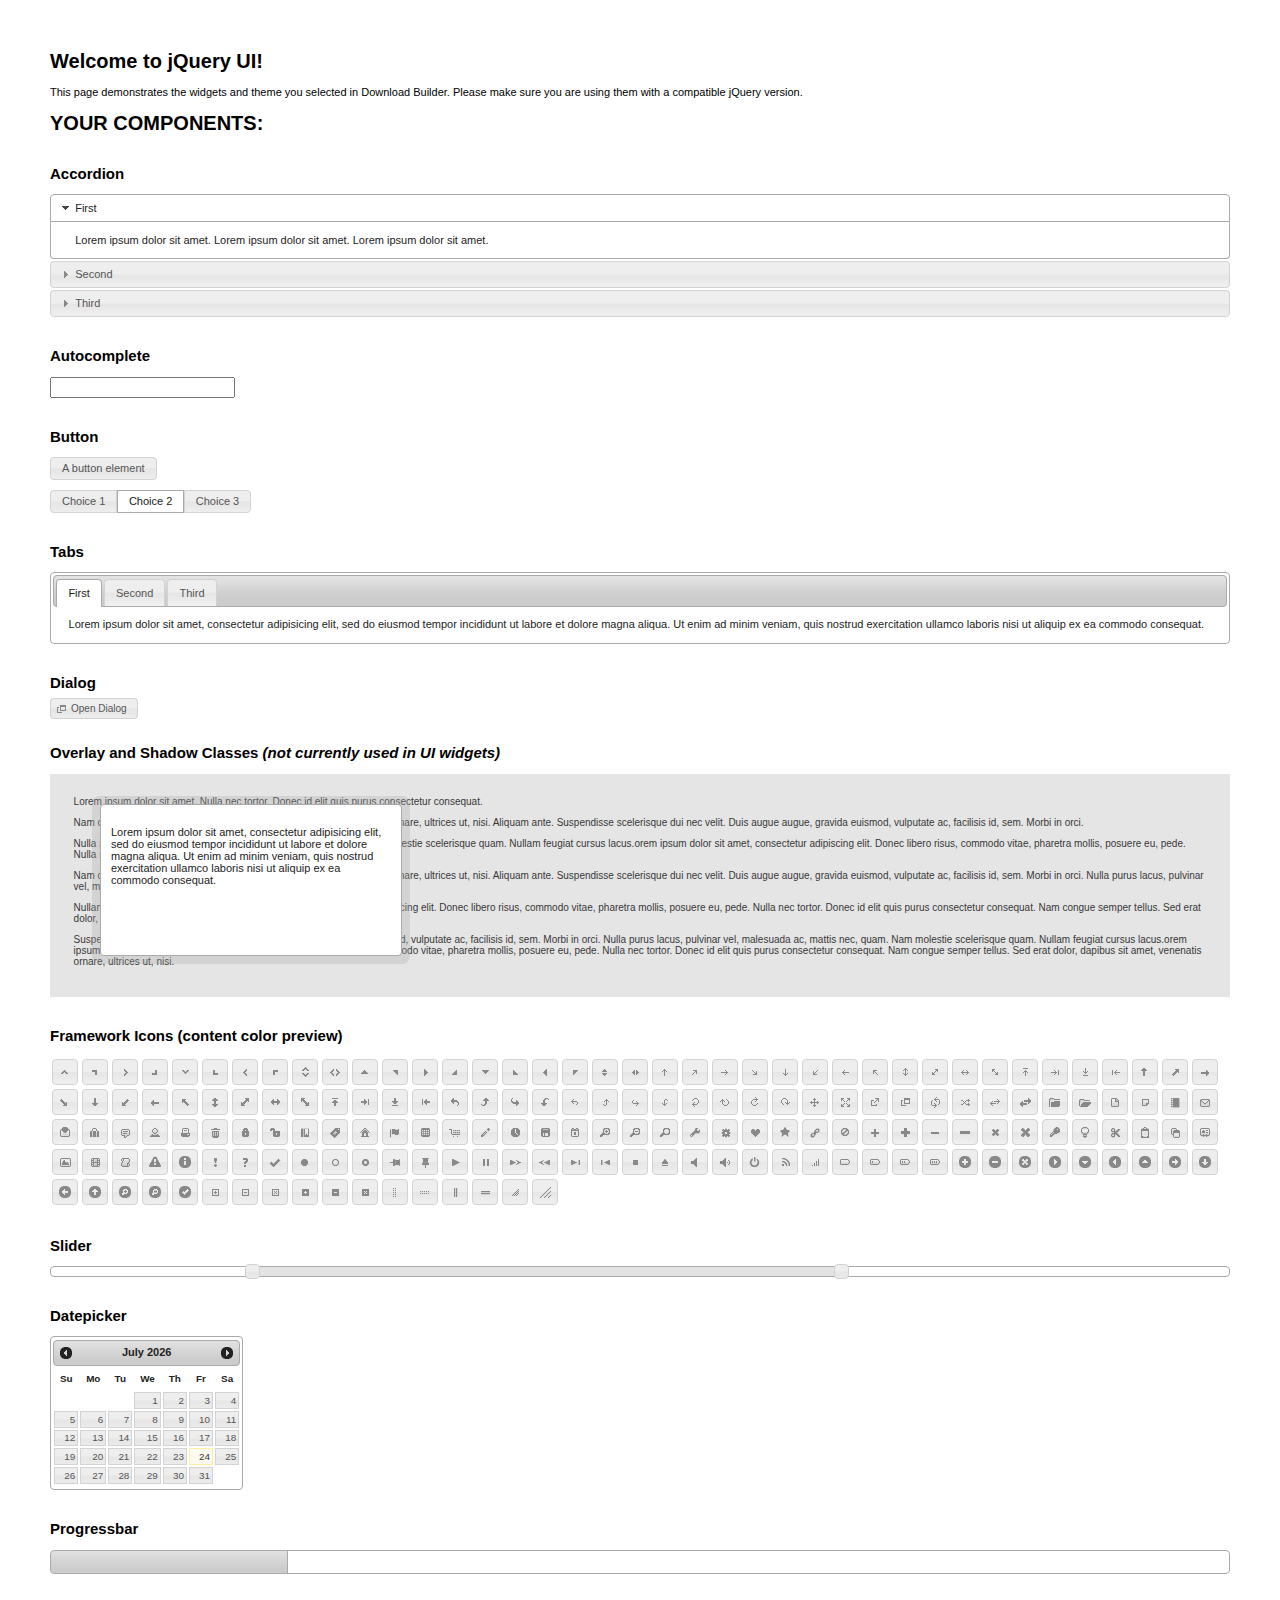
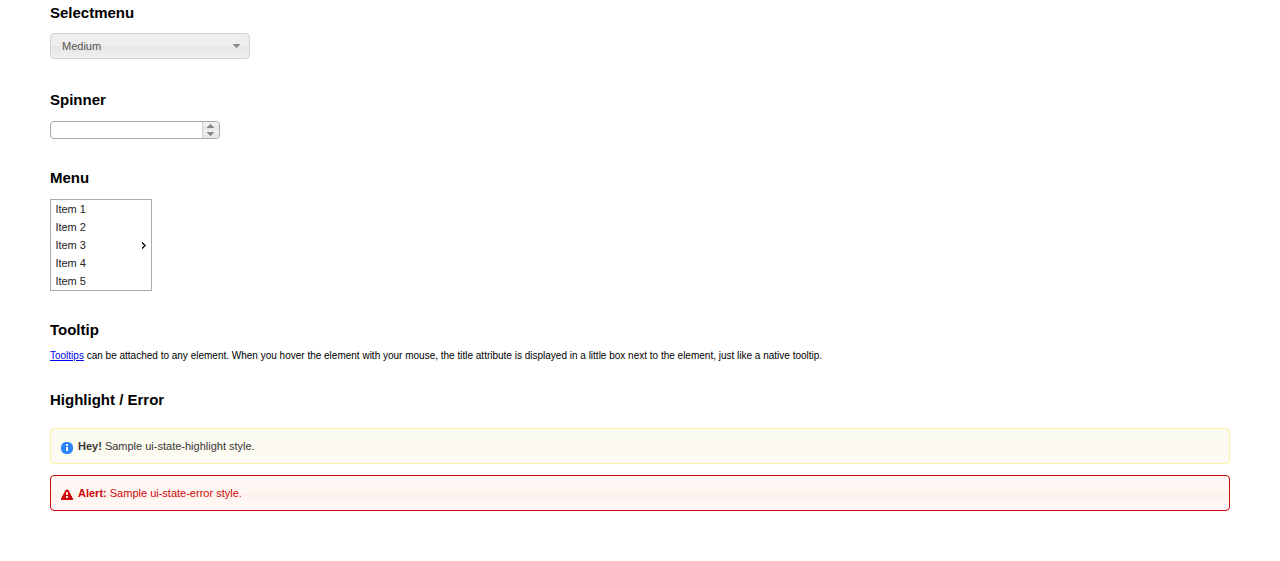
<file: jquery-ui-1.11.4.custom/index.html>
<!doctype html>
<html lang="us">
<head>
	<meta charset="utf-8">
	<title>jQuery UI Example Page</title>
	<link href="jquery-ui.css" rel="stylesheet">
	<style>
	body{
		font: 62.5% "Trebuchet MS", sans-serif;
		margin: 50px;
	}
	.demoHeaders {
		margin-top: 2em;
	}
	#dialog-link {
		padding: .4em 1em .4em 20px;
		text-decoration: none;
		position: relative;
	}
	#dialog-link span.ui-icon {
		margin: 0 5px 0 0;
		position: absolute;
		left: .2em;
		top: 50%;
		margin-top: -8px;
	}
	#icons {
		margin: 0;
		padding: 0;
	}
	#icons li {
		margin: 2px;
		position: relative;
		padding: 4px 0;
		cursor: pointer;
		float: left;
		list-style: none;
	}
	#icons span.ui-icon {
		float: left;
		margin: 0 4px;
	}
	.fakewindowcontain .ui-widget-overlay {
		position: absolute;
	}
	select {
		width: 200px;
	}
	</style>
</head>
<body>

<h1>Welcome to jQuery UI!</h1>

<div class="ui-widget">
	<p>This page demonstrates the widgets and theme you selected in Download Builder. Please make sure you are using them with a compatible jQuery version.</p>
</div>

<h1>YOUR COMPONENTS:</h1>


<!-- Accordion -->
<h2 class="demoHeaders">Accordion</h2>
<div id="accordion">
	<h3>First</h3>
	<div>Lorem ipsum dolor sit amet. Lorem ipsum dolor sit amet. Lorem ipsum dolor sit amet.</div>
	<h3>Second</h3>
	<div>Phasellus mattis tincidunt nibh.</div>
	<h3>Third</h3>
	<div>Nam dui erat, auctor a, dignissim quis.</div>
</div>



<!-- Autocomplete -->
<h2 class="demoHeaders">Autocomplete</h2>
<div>
	<input id="autocomplete" title="type &quot;a&quot;">
</div>



<!-- Button -->
<h2 class="demoHeaders">Button</h2>
<button id="button">A button element</button>
<form style="margin-top: 1em;">
	<div id="radioset">
		<input type="radio" id="radio1" name="radio"><label for="radio1">Choice 1</label>
		<input type="radio" id="radio2" name="radio" checked="checked"><label for="radio2">Choice 2</label>
		<input type="radio" id="radio3" name="radio"><label for="radio3">Choice 3</label>
	</div>
</form>



<!-- Tabs -->
<h2 class="demoHeaders">Tabs</h2>
<div id="tabs">
	<ul>
		<li><a href="#tabs-1">First</a></li>
		<li><a href="#tabs-2">Second</a></li>
		<li><a href="#tabs-3">Third</a></li>
	</ul>
	<div id="tabs-1">Lorem ipsum dolor sit amet, consectetur adipisicing elit, sed do eiusmod tempor incididunt ut labore et dolore magna aliqua. Ut enim ad minim veniam, quis nostrud exercitation ullamco laboris nisi ut aliquip ex ea commodo consequat.</div>
	<div id="tabs-2">Phasellus mattis tincidunt nibh. Cras orci urna, blandit id, pretium vel, aliquet ornare, felis. Maecenas scelerisque sem non nisl. Fusce sed lorem in enim dictum bibendum.</div>
	<div id="tabs-3">Nam dui erat, auctor a, dignissim quis, sollicitudin eu, felis. Pellentesque nisi urna, interdum eget, sagittis et, consequat vestibulum, lacus. Mauris porttitor ullamcorper augue.</div>
</div>



<!-- Dialog NOTE: Dialog is not generated by UI in this demo so it can be visually styled in themeroller-->
<h2 class="demoHeaders">Dialog</h2>
<p><a href="#" id="dialog-link" class="ui-state-default ui-corner-all"><span class="ui-icon ui-icon-newwin"></span>Open Dialog</a></p>

<h2 class="demoHeaders">Overlay and Shadow Classes <em>(not currently used in UI widgets)</em></h2>
<div style="position: relative; width: 96%; height: 200px; padding:1% 2%; overflow:hidden;" class="fakewindowcontain">
	<p>Lorem ipsum dolor sit amet,  Nulla nec tortor. Donec id elit quis purus consectetur consequat. </p><p>Nam congue semper tellus. Sed erat dolor, dapibus sit amet, venenatis ornare, ultrices ut, nisi. Aliquam ante. Suspendisse scelerisque dui nec velit. Duis augue augue, gravida euismod, vulputate ac, facilisis id, sem. Morbi in orci. </p><p>Nulla purus lacus, pulvinar vel, malesuada ac, mattis nec, quam. Nam molestie scelerisque quam. Nullam feugiat cursus lacus.orem ipsum dolor sit amet, consectetur adipiscing elit. Donec libero risus, commodo vitae, pharetra mollis, posuere eu, pede. Nulla nec tortor. Donec id elit quis purus consectetur consequat. </p><p>Nam congue semper tellus. Sed erat dolor, dapibus sit amet, venenatis ornare, ultrices ut, nisi. Aliquam ante. Suspendisse scelerisque dui nec velit. Duis augue augue, gravida euismod, vulputate ac, facilisis id, sem. Morbi in orci. Nulla purus lacus, pulvinar vel, malesuada ac, mattis nec, quam. Nam molestie scelerisque quam. </p><p>Nullam feugiat cursus lacus.orem ipsum dolor sit amet, consectetur adipiscing elit. Donec libero risus, commodo vitae, pharetra mollis, posuere eu, pede. Nulla nec tortor. Donec id elit quis purus consectetur consequat. Nam congue semper tellus. Sed erat dolor, dapibus sit amet, venenatis ornare, ultrices ut, nisi. Aliquam ante. </p><p>Suspendisse scelerisque dui nec velit. Duis augue augue, gravida euismod, vulputate ac, facilisis id, sem. Morbi in orci. Nulla purus lacus, pulvinar vel, malesuada ac, mattis nec, quam. Nam molestie scelerisque quam. Nullam feugiat cursus lacus.orem ipsum dolor sit amet, consectetur adipiscing elit. Donec libero risus, commodo vitae, pharetra mollis, posuere eu, pede. Nulla nec tortor. Donec id elit quis purus consectetur consequat. Nam congue semper tellus. Sed erat dolor, dapibus sit amet, venenatis ornare, ultrices ut, nisi. </p>

	<!-- ui-dialog -->
	<div class="ui-overlay"><div class="ui-widget-overlay"></div><div class="ui-widget-shadow ui-corner-all" style="width: 302px; height: 152px; position: absolute; left: 50px; top: 30px;"></div></div>
	<div style="position: absolute; width: 280px; height: 130px;left: 50px; top: 30px; padding: 10px;" class="ui-widget ui-widget-content ui-corner-all">
		<div class="ui-dialog-content ui-widget-content" style="background: none; border: 0;">
			<p>Lorem ipsum dolor sit amet, consectetur adipisicing elit, sed do eiusmod tempor incididunt ut labore et dolore magna aliqua. Ut enim ad minim veniam, quis nostrud exercitation ullamco laboris nisi ut aliquip ex ea commodo consequat.</p>
		</div>
	</div>

</div>

<!-- ui-dialog -->
<div id="dialog" title="Dialog Title">
	<p>Lorem ipsum dolor sit amet, consectetur adipisicing elit, sed do eiusmod tempor incididunt ut labore et dolore magna aliqua. Ut enim ad minim veniam, quis nostrud exercitation ullamco laboris nisi ut aliquip ex ea commodo consequat.</p>
</div>



<h2 class="demoHeaders">Framework Icons (content color preview)</h2>
<ul id="icons" class="ui-widget ui-helper-clearfix">
	<li class="ui-state-default ui-corner-all" title=".ui-icon-carat-1-n"><span class="ui-icon ui-icon-carat-1-n"></span></li>
	<li class="ui-state-default ui-corner-all" title=".ui-icon-carat-1-ne"><span class="ui-icon ui-icon-carat-1-ne"></span></li>
	<li class="ui-state-default ui-corner-all" title=".ui-icon-carat-1-e"><span class="ui-icon ui-icon-carat-1-e"></span></li>
	<li class="ui-state-default ui-corner-all" title=".ui-icon-carat-1-se"><span class="ui-icon ui-icon-carat-1-se"></span></li>
	<li class="ui-state-default ui-corner-all" title=".ui-icon-carat-1-s"><span class="ui-icon ui-icon-carat-1-s"></span></li>
	<li class="ui-state-default ui-corner-all" title=".ui-icon-carat-1-sw"><span class="ui-icon ui-icon-carat-1-sw"></span></li>
	<li class="ui-state-default ui-corner-all" title=".ui-icon-carat-1-w"><span class="ui-icon ui-icon-carat-1-w"></span></li>
	<li class="ui-state-default ui-corner-all" title=".ui-icon-carat-1-nw"><span class="ui-icon ui-icon-carat-1-nw"></span></li>
	<li class="ui-state-default ui-corner-all" title=".ui-icon-carat-2-n-s"><span class="ui-icon ui-icon-carat-2-n-s"></span></li>
	<li class="ui-state-default ui-corner-all" title=".ui-icon-carat-2-e-w"><span class="ui-icon ui-icon-carat-2-e-w"></span></li>
	<li class="ui-state-default ui-corner-all" title=".ui-icon-triangle-1-n"><span class="ui-icon ui-icon-triangle-1-n"></span></li>
	<li class="ui-state-default ui-corner-all" title=".ui-icon-triangle-1-ne"><span class="ui-icon ui-icon-triangle-1-ne"></span></li>
	<li class="ui-state-default ui-corner-all" title=".ui-icon-triangle-1-e"><span class="ui-icon ui-icon-triangle-1-e"></span></li>
	<li class="ui-state-default ui-corner-all" title=".ui-icon-triangle-1-se"><span class="ui-icon ui-icon-triangle-1-se"></span></li>
	<li class="ui-state-default ui-corner-all" title=".ui-icon-triangle-1-s"><span class="ui-icon ui-icon-triangle-1-s"></span></li>
	<li class="ui-state-default ui-corner-all" title=".ui-icon-triangle-1-sw"><span class="ui-icon ui-icon-triangle-1-sw"></span></li>
	<li class="ui-state-default ui-corner-all" title=".ui-icon-triangle-1-w"><span class="ui-icon ui-icon-triangle-1-w"></span></li>
	<li class="ui-state-default ui-corner-all" title=".ui-icon-triangle-1-nw"><span class="ui-icon ui-icon-triangle-1-nw"></span></li>
	<li class="ui-state-default ui-corner-all" title=".ui-icon-triangle-2-n-s"><span class="ui-icon ui-icon-triangle-2-n-s"></span></li>
	<li class="ui-state-default ui-corner-all" title=".ui-icon-triangle-2-e-w"><span class="ui-icon ui-icon-triangle-2-e-w"></span></li>
	<li class="ui-state-default ui-corner-all" title=".ui-icon-arrow-1-n"><span class="ui-icon ui-icon-arrow-1-n"></span></li>
	<li class="ui-state-default ui-corner-all" title=".ui-icon-arrow-1-ne"><span class="ui-icon ui-icon-arrow-1-ne"></span></li>
	<li class="ui-state-default ui-corner-all" title=".ui-icon-arrow-1-e"><span class="ui-icon ui-icon-arrow-1-e"></span></li>
	<li class="ui-state-default ui-corner-all" title=".ui-icon-arrow-1-se"><span class="ui-icon ui-icon-arrow-1-se"></span></li>
	<li class="ui-state-default ui-corner-all" title=".ui-icon-arrow-1-s"><span class="ui-icon ui-icon-arrow-1-s"></span></li>
	<li class="ui-state-default ui-corner-all" title=".ui-icon-arrow-1-sw"><span class="ui-icon ui-icon-arrow-1-sw"></span></li>
	<li class="ui-state-default ui-corner-all" title=".ui-icon-arrow-1-w"><span class="ui-icon ui-icon-arrow-1-w"></span></li>
	<li class="ui-state-default ui-corner-all" title=".ui-icon-arrow-1-nw"><span class="ui-icon ui-icon-arrow-1-nw"></span></li>
	<li class="ui-state-default ui-corner-all" title=".ui-icon-arrow-2-n-s"><span class="ui-icon ui-icon-arrow-2-n-s"></span></li>
	<li class="ui-state-default ui-corner-all" title=".ui-icon-arrow-2-ne-sw"><span class="ui-icon ui-icon-arrow-2-ne-sw"></span></li>
	<li class="ui-state-default ui-corner-all" title=".ui-icon-arrow-2-e-w"><span class="ui-icon ui-icon-arrow-2-e-w"></span></li>
	<li class="ui-state-default ui-corner-all" title=".ui-icon-arrow-2-se-nw"><span class="ui-icon ui-icon-arrow-2-se-nw"></span></li>
	<li class="ui-state-default ui-corner-all" title=".ui-icon-arrowstop-1-n"><span class="ui-icon ui-icon-arrowstop-1-n"></span></li>
	<li class="ui-state-default ui-corner-all" title=".ui-icon-arrowstop-1-e"><span class="ui-icon ui-icon-arrowstop-1-e"></span></li>
	<li class="ui-state-default ui-corner-all" title=".ui-icon-arrowstop-1-s"><span class="ui-icon ui-icon-arrowstop-1-s"></span></li>
	<li class="ui-state-default ui-corner-all" title=".ui-icon-arrowstop-1-w"><span class="ui-icon ui-icon-arrowstop-1-w"></span></li>
	<li class="ui-state-default ui-corner-all" title=".ui-icon-arrowthick-1-n"><span class="ui-icon ui-icon-arrowthick-1-n"></span></li>
	<li class="ui-state-default ui-corner-all" title=".ui-icon-arrowthick-1-ne"><span class="ui-icon ui-icon-arrowthick-1-ne"></span></li>
	<li class="ui-state-default ui-corner-all" title=".ui-icon-arrowthick-1-e"><span class="ui-icon ui-icon-arrowthick-1-e"></span></li>
	<li class="ui-state-default ui-corner-all" title=".ui-icon-arrowthick-1-se"><span class="ui-icon ui-icon-arrowthick-1-se"></span></li>
	<li class="ui-state-default ui-corner-all" title=".ui-icon-arrowthick-1-s"><span class="ui-icon ui-icon-arrowthick-1-s"></span></li>
	<li class="ui-state-default ui-corner-all" title=".ui-icon-arrowthick-1-sw"><span class="ui-icon ui-icon-arrowthick-1-sw"></span></li>
	<li class="ui-state-default ui-corner-all" title=".ui-icon-arrowthick-1-w"><span class="ui-icon ui-icon-arrowthick-1-w"></span></li>
	<li class="ui-state-default ui-corner-all" title=".ui-icon-arrowthick-1-nw"><span class="ui-icon ui-icon-arrowthick-1-nw"></span></li>
	<li class="ui-state-default ui-corner-all" title=".ui-icon-arrowthick-2-n-s"><span class="ui-icon ui-icon-arrowthick-2-n-s"></span></li>
	<li class="ui-state-default ui-corner-all" title=".ui-icon-arrowthick-2-ne-sw"><span class="ui-icon ui-icon-arrowthick-2-ne-sw"></span></li>
	<li class="ui-state-default ui-corner-all" title=".ui-icon-arrowthick-2-e-w"><span class="ui-icon ui-icon-arrowthick-2-e-w"></span></li>
	<li class="ui-state-default ui-corner-all" title=".ui-icon-arrowthick-2-se-nw"><span class="ui-icon ui-icon-arrowthick-2-se-nw"></span></li>
	<li class="ui-state-default ui-corner-all" title=".ui-icon-arrowthickstop-1-n"><span class="ui-icon ui-icon-arrowthickstop-1-n"></span></li>
	<li class="ui-state-default ui-corner-all" title=".ui-icon-arrowthickstop-1-e"><span class="ui-icon ui-icon-arrowthickstop-1-e"></span></li>
	<li class="ui-state-default ui-corner-all" title=".ui-icon-arrowthickstop-1-s"><span class="ui-icon ui-icon-arrowthickstop-1-s"></span></li>
	<li class="ui-state-default ui-corner-all" title=".ui-icon-arrowthickstop-1-w"><span class="ui-icon ui-icon-arrowthickstop-1-w"></span></li>
	<li class="ui-state-default ui-corner-all" title=".ui-icon-arrowreturnthick-1-w"><span class="ui-icon ui-icon-arrowreturnthick-1-w"></span></li>
	<li class="ui-state-default ui-corner-all" title=".ui-icon-arrowreturnthick-1-n"><span class="ui-icon ui-icon-arrowreturnthick-1-n"></span></li>
	<li class="ui-state-default ui-corner-all" title=".ui-icon-arrowreturnthick-1-e"><span class="ui-icon ui-icon-arrowreturnthick-1-e"></span></li>
	<li class="ui-state-default ui-corner-all" title=".ui-icon-arrowreturnthick-1-s"><span class="ui-icon ui-icon-arrowreturnthick-1-s"></span></li>
	<li class="ui-state-default ui-corner-all" title=".ui-icon-arrowreturn-1-w"><span class="ui-icon ui-icon-arrowreturn-1-w"></span></li>
	<li class="ui-state-default ui-corner-all" title=".ui-icon-arrowreturn-1-n"><span class="ui-icon ui-icon-arrowreturn-1-n"></span></li>
	<li class="ui-state-default ui-corner-all" title=".ui-icon-arrowreturn-1-e"><span class="ui-icon ui-icon-arrowreturn-1-e"></span></li>
	<li class="ui-state-default ui-corner-all" title=".ui-icon-arrowreturn-1-s"><span class="ui-icon ui-icon-arrowreturn-1-s"></span></li>
	<li class="ui-state-default ui-corner-all" title=".ui-icon-arrowrefresh-1-w"><span class="ui-icon ui-icon-arrowrefresh-1-w"></span></li>
	<li class="ui-state-default ui-corner-all" title=".ui-icon-arrowrefresh-1-n"><span class="ui-icon ui-icon-arrowrefresh-1-n"></span></li>
	<li class="ui-state-default ui-corner-all" title=".ui-icon-arrowrefresh-1-e"><span class="ui-icon ui-icon-arrowrefresh-1-e"></span></li>
	<li class="ui-state-default ui-corner-all" title=".ui-icon-arrowrefresh-1-s"><span class="ui-icon ui-icon-arrowrefresh-1-s"></span></li>
	<li class="ui-state-default ui-corner-all" title=".ui-icon-arrow-4"><span class="ui-icon ui-icon-arrow-4"></span></li>
	<li class="ui-state-default ui-corner-all" title=".ui-icon-arrow-4-diag"><span class="ui-icon ui-icon-arrow-4-diag"></span></li>
	<li class="ui-state-default ui-corner-all" title=".ui-icon-extlink"><span class="ui-icon ui-icon-extlink"></span></li>
	<li class="ui-state-default ui-corner-all" title=".ui-icon-newwin"><span class="ui-icon ui-icon-newwin"></span></li>
	<li class="ui-state-default ui-corner-all" title=".ui-icon-refresh"><span class="ui-icon ui-icon-refresh"></span></li>
	<li class="ui-state-default ui-corner-all" title=".ui-icon-shuffle"><span class="ui-icon ui-icon-shuffle"></span></li>
	<li class="ui-state-default ui-corner-all" title=".ui-icon-transfer-e-w"><span class="ui-icon ui-icon-transfer-e-w"></span></li>
	<li class="ui-state-default ui-corner-all" title=".ui-icon-transferthick-e-w"><span class="ui-icon ui-icon-transferthick-e-w"></span></li>
	<li class="ui-state-default ui-corner-all" title=".ui-icon-folder-collapsed"><span class="ui-icon ui-icon-folder-collapsed"></span></li>
	<li class="ui-state-default ui-corner-all" title=".ui-icon-folder-open"><span class="ui-icon ui-icon-folder-open"></span></li>
	<li class="ui-state-default ui-corner-all" title=".ui-icon-document"><span class="ui-icon ui-icon-document"></span></li>
	<li class="ui-state-default ui-corner-all" title=".ui-icon-document-b"><span class="ui-icon ui-icon-document-b"></span></li>
	<li class="ui-state-default ui-corner-all" title=".ui-icon-note"><span class="ui-icon ui-icon-note"></span></li>
	<li class="ui-state-default ui-corner-all" title=".ui-icon-mail-closed"><span class="ui-icon ui-icon-mail-closed"></span></li>
	<li class="ui-state-default ui-corner-all" title=".ui-icon-mail-open"><span class="ui-icon ui-icon-mail-open"></span></li>
	<li class="ui-state-default ui-corner-all" title=".ui-icon-suitcase"><span class="ui-icon ui-icon-suitcase"></span></li>
	<li class="ui-state-default ui-corner-all" title=".ui-icon-comment"><span class="ui-icon ui-icon-comment"></span></li>
	<li class="ui-state-default ui-corner-all" title=".ui-icon-person"><span class="ui-icon ui-icon-person"></span></li>
	<li class="ui-state-default ui-corner-all" title=".ui-icon-print"><span class="ui-icon ui-icon-print"></span></li>
	<li class="ui-state-default ui-corner-all" title=".ui-icon-trash"><span class="ui-icon ui-icon-trash"></span></li>
	<li class="ui-state-default ui-corner-all" title=".ui-icon-locked"><span class="ui-icon ui-icon-locked"></span></li>
	<li class="ui-state-default ui-corner-all" title=".ui-icon-unlocked"><span class="ui-icon ui-icon-unlocked"></span></li>
	<li class="ui-state-default ui-corner-all" title=".ui-icon-bookmark"><span class="ui-icon ui-icon-bookmark"></span></li>
	<li class="ui-state-default ui-corner-all" title=".ui-icon-tag"><span class="ui-icon ui-icon-tag"></span></li>
	<li class="ui-state-default ui-corner-all" title=".ui-icon-home"><span class="ui-icon ui-icon-home"></span></li>
	<li class="ui-state-default ui-corner-all" title=".ui-icon-flag"><span class="ui-icon ui-icon-flag"></span></li>
	<li class="ui-state-default ui-corner-all" title=".ui-icon-calculator"><span class="ui-icon ui-icon-calculator"></span></li>
	<li class="ui-state-default ui-corner-all" title=".ui-icon-cart"><span class="ui-icon ui-icon-cart"></span></li>
	<li class="ui-state-default ui-corner-all" title=".ui-icon-pencil"><span class="ui-icon ui-icon-pencil"></span></li>
	<li class="ui-state-default ui-corner-all" title=".ui-icon-clock"><span class="ui-icon ui-icon-clock"></span></li>
	<li class="ui-state-default ui-corner-all" title=".ui-icon-disk"><span class="ui-icon ui-icon-disk"></span></li>
	<li class="ui-state-default ui-corner-all" title=".ui-icon-calendar"><span class="ui-icon ui-icon-calendar"></span></li>
	<li class="ui-state-default ui-corner-all" title=".ui-icon-zoomin"><span class="ui-icon ui-icon-zoomin"></span></li>
	<li class="ui-state-default ui-corner-all" title=".ui-icon-zoomout"><span class="ui-icon ui-icon-zoomout"></span></li>
	<li class="ui-state-default ui-corner-all" title=".ui-icon-search"><span class="ui-icon ui-icon-search"></span></li>
	<li class="ui-state-default ui-corner-all" title=".ui-icon-wrench"><span class="ui-icon ui-icon-wrench"></span></li>
	<li class="ui-state-default ui-corner-all" title=".ui-icon-gear"><span class="ui-icon ui-icon-gear"></span></li>
	<li class="ui-state-default ui-corner-all" title=".ui-icon-heart"><span class="ui-icon ui-icon-heart"></span></li>
	<li class="ui-state-default ui-corner-all" title=".ui-icon-star"><span class="ui-icon ui-icon-star"></span></li>
	<li class="ui-state-default ui-corner-all" title=".ui-icon-link"><span class="ui-icon ui-icon-link"></span></li>
	<li class="ui-state-default ui-corner-all" title=".ui-icon-cancel"><span class="ui-icon ui-icon-cancel"></span></li>
	<li class="ui-state-default ui-corner-all" title=".ui-icon-plus"><span class="ui-icon ui-icon-plus"></span></li>
	<li class="ui-state-default ui-corner-all" title=".ui-icon-plusthick"><span class="ui-icon ui-icon-plusthick"></span></li>
	<li class="ui-state-default ui-corner-all" title=".ui-icon-minus"><span class="ui-icon ui-icon-minus"></span></li>
	<li class="ui-state-default ui-corner-all" title=".ui-icon-minusthick"><span class="ui-icon ui-icon-minusthick"></span></li>
	<li class="ui-state-default ui-corner-all" title=".ui-icon-close"><span class="ui-icon ui-icon-close"></span></li>
	<li class="ui-state-default ui-corner-all" title=".ui-icon-closethick"><span class="ui-icon ui-icon-closethick"></span></li>
	<li class="ui-state-default ui-corner-all" title=".ui-icon-key"><span class="ui-icon ui-icon-key"></span></li>
	<li class="ui-state-default ui-corner-all" title=".ui-icon-lightbulb"><span class="ui-icon ui-icon-lightbulb"></span></li>
	<li class="ui-state-default ui-corner-all" title=".ui-icon-scissors"><span class="ui-icon ui-icon-scissors"></span></li>
	<li class="ui-state-default ui-corner-all" title=".ui-icon-clipboard"><span class="ui-icon ui-icon-clipboard"></span></li>
	<li class="ui-state-default ui-corner-all" title=".ui-icon-copy"><span class="ui-icon ui-icon-copy"></span></li>
	<li class="ui-state-default ui-corner-all" title=".ui-icon-contact"><span class="ui-icon ui-icon-contact"></span></li>
	<li class="ui-state-default ui-corner-all" title=".ui-icon-image"><span class="ui-icon ui-icon-image"></span></li>
	<li class="ui-state-default ui-corner-all" title=".ui-icon-video"><span class="ui-icon ui-icon-video"></span></li>
	<li class="ui-state-default ui-corner-all" title=".ui-icon-script"><span class="ui-icon ui-icon-script"></span></li>
	<li class="ui-state-default ui-corner-all" title=".ui-icon-alert"><span class="ui-icon ui-icon-alert"></span></li>
	<li class="ui-state-default ui-corner-all" title=".ui-icon-info"><span class="ui-icon ui-icon-info"></span></li>
	<li class="ui-state-default ui-corner-all" title=".ui-icon-notice"><span class="ui-icon ui-icon-notice"></span></li>
	<li class="ui-state-default ui-corner-all" title=".ui-icon-help"><span class="ui-icon ui-icon-help"></span></li>
	<li class="ui-state-default ui-corner-all" title=".ui-icon-check"><span class="ui-icon ui-icon-check"></span></li>
	<li class="ui-state-default ui-corner-all" title=".ui-icon-bullet"><span class="ui-icon ui-icon-bullet"></span></li>
	<li class="ui-state-default ui-corner-all" title=".ui-icon-radio-off"><span class="ui-icon ui-icon-radio-off"></span></li>
	<li class="ui-state-default ui-corner-all" title=".ui-icon-radio-on"><span class="ui-icon ui-icon-radio-on"></span></li>
	<li class="ui-state-default ui-corner-all" title=".ui-icon-pin-w"><span class="ui-icon ui-icon-pin-w"></span></li>
	<li class="ui-state-default ui-corner-all" title=".ui-icon-pin-s"><span class="ui-icon ui-icon-pin-s"></span></li>
	<li class="ui-state-default ui-corner-all" title=".ui-icon-play"><span class="ui-icon ui-icon-play"></span></li>
	<li class="ui-state-default ui-corner-all" title=".ui-icon-pause"><span class="ui-icon ui-icon-pause"></span></li>
	<li class="ui-state-default ui-corner-all" title=".ui-icon-seek-next"><span class="ui-icon ui-icon-seek-next"></span></li>
	<li class="ui-state-default ui-corner-all" title=".ui-icon-seek-prev"><span class="ui-icon ui-icon-seek-prev"></span></li>
	<li class="ui-state-default ui-corner-all" title=".ui-icon-seek-end"><span class="ui-icon ui-icon-seek-end"></span></li>
	<li class="ui-state-default ui-corner-all" title=".ui-icon-seek-first"><span class="ui-icon ui-icon-seek-first"></span></li>
	<li class="ui-state-default ui-corner-all" title=".ui-icon-stop"><span class="ui-icon ui-icon-stop"></span></li>
	<li class="ui-state-default ui-corner-all" title=".ui-icon-eject"><span class="ui-icon ui-icon-eject"></span></li>
	<li class="ui-state-default ui-corner-all" title=".ui-icon-volume-off"><span class="ui-icon ui-icon-volume-off"></span></li>
	<li class="ui-state-default ui-corner-all" title=".ui-icon-volume-on"><span class="ui-icon ui-icon-volume-on"></span></li>
	<li class="ui-state-default ui-corner-all" title=".ui-icon-power"><span class="ui-icon ui-icon-power"></span></li>
	<li class="ui-state-default ui-corner-all" title=".ui-icon-signal-diag"><span class="ui-icon ui-icon-signal-diag"></span></li>
	<li class="ui-state-default ui-corner-all" title=".ui-icon-signal"><span class="ui-icon ui-icon-signal"></span></li>
	<li class="ui-state-default ui-corner-all" title=".ui-icon-battery-0"><span class="ui-icon ui-icon-battery-0"></span></li>
	<li class="ui-state-default ui-corner-all" title=".ui-icon-battery-1"><span class="ui-icon ui-icon-battery-1"></span></li>
	<li class="ui-state-default ui-corner-all" title=".ui-icon-battery-2"><span class="ui-icon ui-icon-battery-2"></span></li>
	<li class="ui-state-default ui-corner-all" title=".ui-icon-battery-3"><span class="ui-icon ui-icon-battery-3"></span></li>
	<li class="ui-state-default ui-corner-all" title=".ui-icon-circle-plus"><span class="ui-icon ui-icon-circle-plus"></span></li>
	<li class="ui-state-default ui-corner-all" title=".ui-icon-circle-minus"><span class="ui-icon ui-icon-circle-minus"></span></li>
	<li class="ui-state-default ui-corner-all" title=".ui-icon-circle-close"><span class="ui-icon ui-icon-circle-close"></span></li>
	<li class="ui-state-default ui-corner-all" title=".ui-icon-circle-triangle-e"><span class="ui-icon ui-icon-circle-triangle-e"></span></li>
	<li class="ui-state-default ui-corner-all" title=".ui-icon-circle-triangle-s"><span class="ui-icon ui-icon-circle-triangle-s"></span></li>
	<li class="ui-state-default ui-corner-all" title=".ui-icon-circle-triangle-w"><span class="ui-icon ui-icon-circle-triangle-w"></span></li>
	<li class="ui-state-default ui-corner-all" title=".ui-icon-circle-triangle-n"><span class="ui-icon ui-icon-circle-triangle-n"></span></li>
	<li class="ui-state-default ui-corner-all" title=".ui-icon-circle-arrow-e"><span class="ui-icon ui-icon-circle-arrow-e"></span></li>
	<li class="ui-state-default ui-corner-all" title=".ui-icon-circle-arrow-s"><span class="ui-icon ui-icon-circle-arrow-s"></span></li>
	<li class="ui-state-default ui-corner-all" title=".ui-icon-circle-arrow-w"><span class="ui-icon ui-icon-circle-arrow-w"></span></li>
	<li class="ui-state-default ui-corner-all" title=".ui-icon-circle-arrow-n"><span class="ui-icon ui-icon-circle-arrow-n"></span></li>
	<li class="ui-state-default ui-corner-all" title=".ui-icon-circle-zoomin"><span class="ui-icon ui-icon-circle-zoomin"></span></li>
	<li class="ui-state-default ui-corner-all" title=".ui-icon-circle-zoomout"><span class="ui-icon ui-icon-circle-zoomout"></span></li>
	<li class="ui-state-default ui-corner-all" title=".ui-icon-circle-check"><span class="ui-icon ui-icon-circle-check"></span></li>
	<li class="ui-state-default ui-corner-all" title=".ui-icon-circlesmall-plus"><span class="ui-icon ui-icon-circlesmall-plus"></span></li>
	<li class="ui-state-default ui-corner-all" title=".ui-icon-circlesmall-minus"><span class="ui-icon ui-icon-circlesmall-minus"></span></li>
	<li class="ui-state-default ui-corner-all" title=".ui-icon-circlesmall-close"><span class="ui-icon ui-icon-circlesmall-close"></span></li>
	<li class="ui-state-default ui-corner-all" title=".ui-icon-squaresmall-plus"><span class="ui-icon ui-icon-squaresmall-plus"></span></li>
	<li class="ui-state-default ui-corner-all" title=".ui-icon-squaresmall-minus"><span class="ui-icon ui-icon-squaresmall-minus"></span></li>
	<li class="ui-state-default ui-corner-all" title=".ui-icon-squaresmall-close"><span class="ui-icon ui-icon-squaresmall-close"></span></li>
	<li class="ui-state-default ui-corner-all" title=".ui-icon-grip-dotted-vertical"><span class="ui-icon ui-icon-grip-dotted-vertical"></span></li>
	<li class="ui-state-default ui-corner-all" title=".ui-icon-grip-dotted-horizontal"><span class="ui-icon ui-icon-grip-dotted-horizontal"></span></li>
	<li class="ui-state-default ui-corner-all" title=".ui-icon-grip-solid-vertical"><span class="ui-icon ui-icon-grip-solid-vertical"></span></li>
	<li class="ui-state-default ui-corner-all" title=".ui-icon-grip-solid-horizontal"><span class="ui-icon ui-icon-grip-solid-horizontal"></span></li>
	<li class="ui-state-default ui-corner-all" title=".ui-icon-gripsmall-diagonal-se"><span class="ui-icon ui-icon-gripsmall-diagonal-se"></span></li>
	<li class="ui-state-default ui-corner-all" title=".ui-icon-grip-diagonal-se"><span class="ui-icon ui-icon-grip-diagonal-se"></span></li>
</ul>


<!-- Slider -->
<h2 class="demoHeaders">Slider</h2>
<div id="slider"></div>



<!-- Datepicker -->
<h2 class="demoHeaders">Datepicker</h2>
<div id="datepicker"></div>



<!-- Progressbar -->
<h2 class="demoHeaders">Progressbar</h2>
<div id="progressbar"></div>



<!-- Progressbar -->
<h2 class="demoHeaders">Selectmenu</h2>
<select id="selectmenu">
	<option>Slower</option>
	<option>Slow</option>
	<option selected="selected">Medium</option>
	<option>Fast</option>
	<option>Faster</option>
</select>



<!-- Spinner -->
<h2 class="demoHeaders">Spinner</h2>
<input id="spinner">



<!-- Menu -->
<h2 class="demoHeaders">Menu</h2>
<ul style="width:100px;" id="menu">
	<li>Item 1</li>
	<li>Item 2</li>
	<li>Item 3
		<ul>
			<li>Item 3-1</li>
			<li>Item 3-2</li>
			<li>Item 3-3</li>
			<li>Item 3-4</li>
			<li>Item 3-5</li>
		</ul>
	</li>
	<li>Item 4</li>
	<li>Item 5</li>
</ul>



<!-- Tooltip -->
<h2 class="demoHeaders">Tooltip</h2>
<p id="tooltip">
	<a href="#" title="That&apos;s what this widget is">Tooltips</a> can be attached to any element. When you hover
the element with your mouse, the title attribute is displayed in a little box next to the element, just like a native tooltip.
</p>


<!-- Highlight / Error -->
<h2 class="demoHeaders">Highlight / Error</h2>
<div class="ui-widget">
	<div class="ui-state-highlight ui-corner-all" style="margin-top: 20px; padding: 0 .7em;">
		<p><span class="ui-icon ui-icon-info" style="float: left; margin-right: .3em;"></span>
		<strong>Hey!</strong> Sample ui-state-highlight style.</p>
	</div>
</div>
<br>
<div class="ui-widget">
	<div class="ui-state-error ui-corner-all" style="padding: 0 .7em;">
		<p><span class="ui-icon ui-icon-alert" style="float: left; margin-right: .3em;"></span>
		<strong>Alert:</strong> Sample ui-state-error style.</p>
	</div>
</div>

<script src="external/jquery/jquery.js"></script>
<script src="jquery-ui.js"></script>
<script>

$( "#accordion" ).accordion();



var availableTags = [
	"ActionScript",
	"AppleScript",
	"Asp",
	"BASIC",
	"C",
	"C++",
	"Clojure",
	"COBOL",
	"ColdFusion",
	"Erlang",
	"Fortran",
	"Groovy",
	"Haskell",
	"Java",
	"JavaScript",
	"Lisp",
	"Perl",
	"PHP",
	"Python",
	"Ruby",
	"Scala",
	"Scheme"
];
$( "#autocomplete" ).autocomplete({
	source: availableTags
});



$( "#button" ).button();
$( "#radioset" ).buttonset();



$( "#tabs" ).tabs();



$( "#dialog" ).dialog({
	autoOpen: false,
	width: 400,
	buttons: [
		{
			text: "Ok",
			click: function() {
				$( this ).dialog( "close" );
			}
		},
		{
			text: "Cancel",
			click: function() {
				$( this ).dialog( "close" );
			}
		}
	]
});

// Link to open the dialog
$( "#dialog-link" ).click(function( event ) {
	$( "#dialog" ).dialog( "open" );
	event.preventDefault();
});



$( "#datepicker" ).datepicker({
	inline: true
});



$( "#slider" ).slider({
	range: true,
	values: [ 17, 67 ]
});



$( "#progressbar" ).progressbar({
	value: 20
});



$( "#spinner" ).spinner();



$( "#menu" ).menu();



$( "#tooltip" ).tooltip();



$( "#selectmenu" ).selectmenu();


// Hover states on the static widgets
$( "#dialog-link, #icons li" ).hover(
	function() {
		$( this ).addClass( "ui-state-hover" );
	},
	function() {
		$( this ).removeClass( "ui-state-hover" );
	}
);
</script>
</body>
</html>
</file>
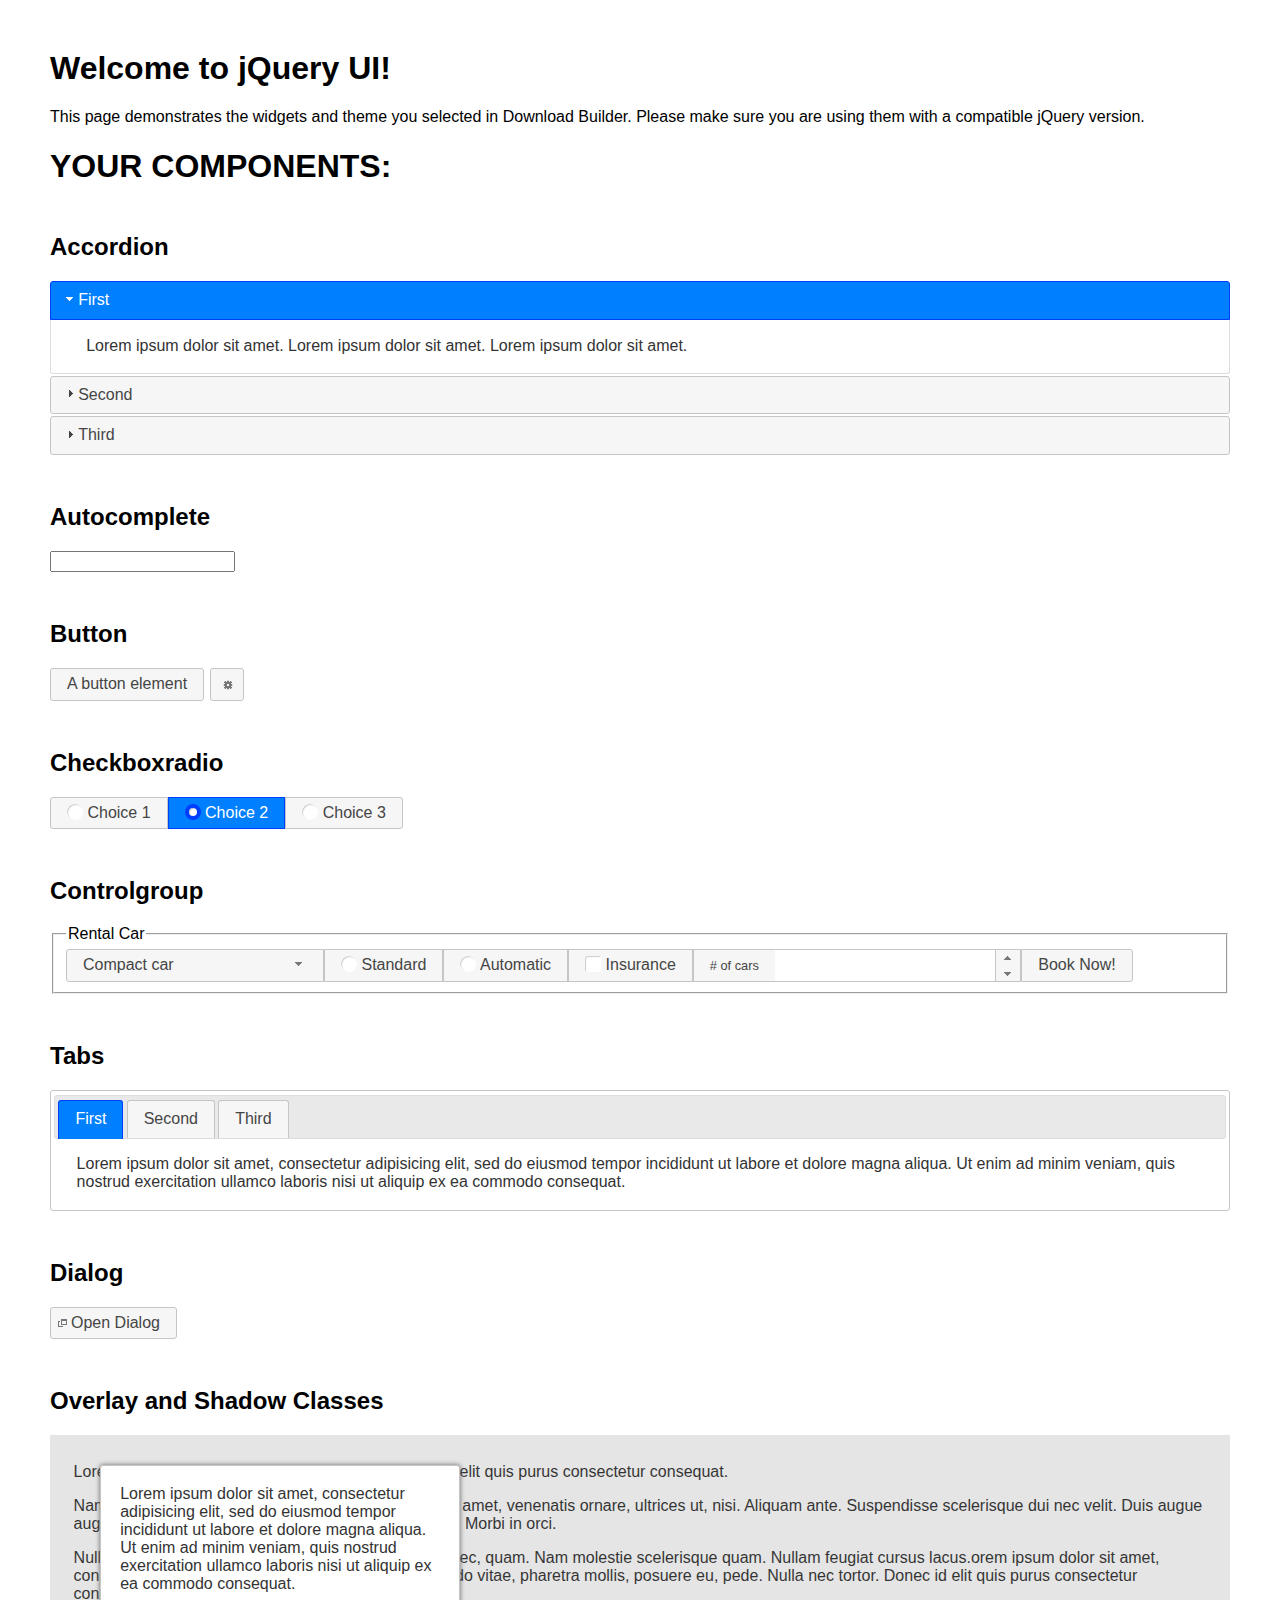
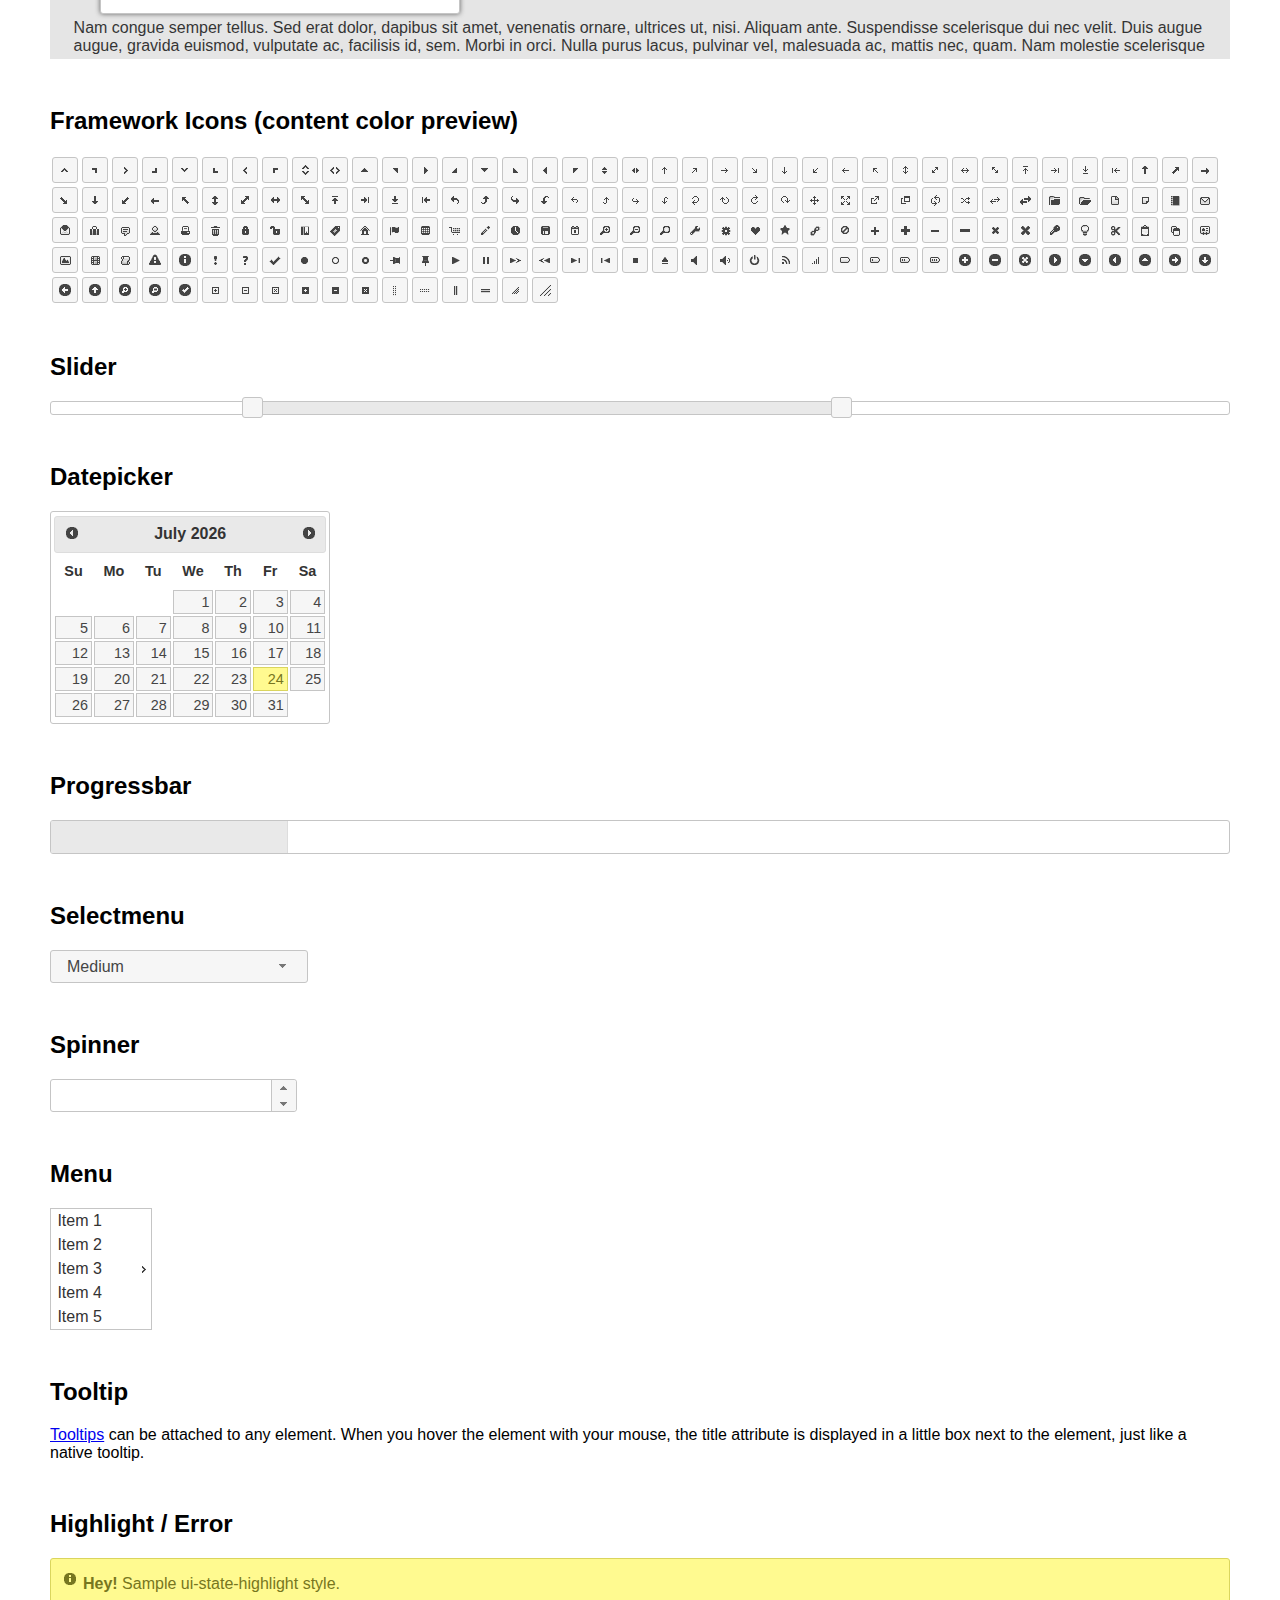
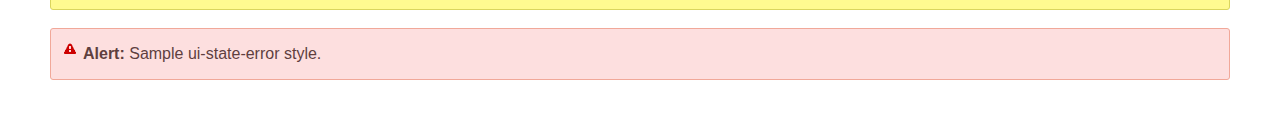
<file: jquery-ui-1.12.1.custom/index.html>
<!doctype html>
<html lang="us">
<head>
	<meta charset="utf-8">
	<title>jQuery UI Example Page</title>
	<link href="jquery-ui.css" rel="stylesheet">
	<style>
	body{
		font-family: "Trebuchet MS", sans-serif;
		margin: 50px;
	}
	.demoHeaders {
		margin-top: 2em;
	}
	#dialog-link {
		padding: .4em 1em .4em 20px;
		text-decoration: none;
		position: relative;
	}
	#dialog-link span.ui-icon {
		margin: 0 5px 0 0;
		position: absolute;
		left: .2em;
		top: 50%;
		margin-top: -8px;
	}
	#icons {
		margin: 0;
		padding: 0;
	}
	#icons li {
		margin: 2px;
		position: relative;
		padding: 4px 0;
		cursor: pointer;
		float: left;
		list-style: none;
	}
	#icons span.ui-icon {
		float: left;
		margin: 0 4px;
	}
	.fakewindowcontain .ui-widget-overlay {
		position: absolute;
	}
	select {
		width: 200px;
	}
	</style>
</head>
<body>

<h1>Welcome to jQuery UI!</h1>

<div class="ui-widget">
	<p>This page demonstrates the widgets and theme you selected in Download Builder. Please make sure you are using them with a compatible jQuery version.</p>
</div>

<h1>YOUR COMPONENTS:</h1>


<!-- Accordion -->
<h2 class="demoHeaders">Accordion</h2>
<div id="accordion">
	<h3>First</h3>
	<div>Lorem ipsum dolor sit amet. Lorem ipsum dolor sit amet. Lorem ipsum dolor sit amet.</div>
	<h3>Second</h3>
	<div>Phasellus mattis tincidunt nibh.</div>
	<h3>Third</h3>
	<div>Nam dui erat, auctor a, dignissim quis.</div>
</div>



<!-- Autocomplete -->
<h2 class="demoHeaders">Autocomplete</h2>
<div>
	<input id="autocomplete" title="type &quot;a&quot;">
</div>



<!-- Button -->
<h2 class="demoHeaders">Button</h2>
<button id="button">A button element</button>
<button id="button-icon">An icon-only button</button>



<!-- Checkboxradio -->
<h2 class="demoHeaders">Checkboxradio</h2>
<form style="margin-top: 1em;">
	<div id="radioset">
		<input type="radio" id="radio1" name="radio"><label for="radio1">Choice 1</label>
		<input type="radio" id="radio2" name="radio" checked="checked"><label for="radio2">Choice 2</label>
		<input type="radio" id="radio3" name="radio"><label for="radio3">Choice 3</label>
	</div>
</form>



<!-- Controlgroup -->
<h2 class="demoHeaders">Controlgroup</h2>
<fieldset>
	<legend>Rental Car</legend>
	<div id="controlgroup">
		<select id="car-type">
			<option>Compact car</option>
			<option>Midsize car</option>
			<option>Full size car</option>
			<option>SUV</option>
			<option>Luxury</option>
			<option>Truck</option>
			<option>Van</option>
		</select>
		<label for="transmission-standard">Standard</label>
		<input type="radio" name="transmission" id="transmission-standard">
		<label for="transmission-automatic">Automatic</label>
		<input type="radio" name="transmission" id="transmission-automatic">
		<label for="insurance">Insurance</label>
		<input type="checkbox" name="insurance" id="insurance">
		<label for="horizontal-spinner" class="ui-controlgroup-label"># of cars</label>
		<input id="horizontal-spinner" class="ui-spinner-input">
		<button>Book Now!</button>
	</div>
</fieldset>



<!-- Tabs -->
<h2 class="demoHeaders">Tabs</h2>
<div id="tabs">
	<ul>
		<li><a href="#tabs-1">First</a></li>
		<li><a href="#tabs-2">Second</a></li>
		<li><a href="#tabs-3">Third</a></li>
	</ul>
	<div id="tabs-1">Lorem ipsum dolor sit amet, consectetur adipisicing elit, sed do eiusmod tempor incididunt ut labore et dolore magna aliqua. Ut enim ad minim veniam, quis nostrud exercitation ullamco laboris nisi ut aliquip ex ea commodo consequat.</div>
	<div id="tabs-2">Phasellus mattis tincidunt nibh. Cras orci urna, blandit id, pretium vel, aliquet ornare, felis. Maecenas scelerisque sem non nisl. Fusce sed lorem in enim dictum bibendum.</div>
	<div id="tabs-3">Nam dui erat, auctor a, dignissim quis, sollicitudin eu, felis. Pellentesque nisi urna, interdum eget, sagittis et, consequat vestibulum, lacus. Mauris porttitor ullamcorper augue.</div>
</div>



<h2 class="demoHeaders">Dialog</h2>
<p>
	<button id="dialog-link" class="ui-button ui-corner-all ui-widget">
		<span class="ui-icon ui-icon-newwin"></span>Open Dialog
	</button>
</p>

<h2 class="demoHeaders">Overlay and Shadow Classes</h2>
<div style="position: relative; width: 96%; height: 200px; padding:1% 2%; overflow:hidden;" class="fakewindowcontain">
	<p>Lorem ipsum dolor sit amet,  Nulla nec tortor. Donec id elit quis purus consectetur consequat. </p><p>Nam congue semper tellus. Sed erat dolor, dapibus sit amet, venenatis ornare, ultrices ut, nisi. Aliquam ante. Suspendisse scelerisque dui nec velit. Duis augue augue, gravida euismod, vulputate ac, facilisis id, sem. Morbi in orci. </p><p>Nulla purus lacus, pulvinar vel, malesuada ac, mattis nec, quam. Nam molestie scelerisque quam. Nullam feugiat cursus lacus.orem ipsum dolor sit amet, consectetur adipiscing elit. Donec libero risus, commodo vitae, pharetra mollis, posuere eu, pede. Nulla nec tortor. Donec id elit quis purus consectetur consequat. </p><p>Nam congue semper tellus. Sed erat dolor, dapibus sit amet, venenatis ornare, ultrices ut, nisi. Aliquam ante. Suspendisse scelerisque dui nec velit. Duis augue augue, gravida euismod, vulputate ac, facilisis id, sem. Morbi in orci. Nulla purus lacus, pulvinar vel, malesuada ac, mattis nec, quam. Nam molestie scelerisque quam. </p><p>Nullam feugiat cursus lacus.orem ipsum dolor sit amet, consectetur adipiscing elit. Donec libero risus, commodo vitae, pharetra mollis, posuere eu, pede. Nulla nec tortor. Donec id elit quis purus consectetur consequat. Nam congue semper tellus. Sed erat dolor, dapibus sit amet, venenatis ornare, ultrices ut, nisi. Aliquam ante. </p><p>Suspendisse scelerisque dui nec velit. Duis augue augue, gravida euismod, vulputate ac, facilisis id, sem. Morbi in orci. Nulla purus lacus, pulvinar vel, malesuada ac, mattis nec, quam. Nam molestie scelerisque quam. Nullam feugiat cursus lacus.orem ipsum dolor sit amet, consectetur adipiscing elit. Donec libero risus, commodo vitae, pharetra mollis, posuere eu, pede. Nulla nec tortor. Donec id elit quis purus consectetur consequat. Nam congue semper tellus. Sed erat dolor, dapibus sit amet, venenatis ornare, ultrices ut, nisi. </p>

	<!-- ui-dialog -->
	<div class="ui-widget-overlay ui-front"></div>
	<div style="position: absolute; width: 320px; left: 50px; top: 30px; padding: 1.2em" class="ui-widget ui-front ui-widget-content ui-corner-all ui-widget-shadow">
		Lorem ipsum dolor sit amet, consectetur adipisicing elit, sed do eiusmod tempor incididunt ut labore et dolore magna aliqua. Ut enim ad minim veniam, quis nostrud exercitation ullamco laboris nisi ut aliquip ex ea commodo consequat.
	</div>

</div>

<!-- ui-dialog -->
<div id="dialog" title="Dialog Title">
	<p>Lorem ipsum dolor sit amet, consectetur adipisicing elit, sed do eiusmod tempor incididunt ut labore et dolore magna aliqua. Ut enim ad minim veniam, quis nostrud exercitation ullamco laboris nisi ut aliquip ex ea commodo consequat.</p>
</div>



<h2 class="demoHeaders">Framework Icons (content color preview)</h2>
<ul id="icons" class="ui-widget ui-helper-clearfix">
	<li class="ui-state-default ui-corner-all" title=".ui-icon-caret-1-n"><span class="ui-icon ui-icon-caret-1-n"></span></li>
	<li class="ui-state-default ui-corner-all" title=".ui-icon-caret-1-ne"><span class="ui-icon ui-icon-caret-1-ne"></span></li>
	<li class="ui-state-default ui-corner-all" title=".ui-icon-caret-1-e"><span class="ui-icon ui-icon-caret-1-e"></span></li>
	<li class="ui-state-default ui-corner-all" title=".ui-icon-caret-1-se"><span class="ui-icon ui-icon-caret-1-se"></span></li>
	<li class="ui-state-default ui-corner-all" title=".ui-icon-caret-1-s"><span class="ui-icon ui-icon-caret-1-s"></span></li>
	<li class="ui-state-default ui-corner-all" title=".ui-icon-caret-1-sw"><span class="ui-icon ui-icon-caret-1-sw"></span></li>
	<li class="ui-state-default ui-corner-all" title=".ui-icon-caret-1-w"><span class="ui-icon ui-icon-caret-1-w"></span></li>
	<li class="ui-state-default ui-corner-all" title=".ui-icon-caret-1-nw"><span class="ui-icon ui-icon-caret-1-nw"></span></li>
	<li class="ui-state-default ui-corner-all" title=".ui-icon-caret-2-n-s"><span class="ui-icon ui-icon-caret-2-n-s"></span></li>
	<li class="ui-state-default ui-corner-all" title=".ui-icon-caret-2-e-w"><span class="ui-icon ui-icon-caret-2-e-w"></span></li>
	<li class="ui-state-default ui-corner-all" title=".ui-icon-triangle-1-n"><span class="ui-icon ui-icon-triangle-1-n"></span></li>
	<li class="ui-state-default ui-corner-all" title=".ui-icon-triangle-1-ne"><span class="ui-icon ui-icon-triangle-1-ne"></span></li>
	<li class="ui-state-default ui-corner-all" title=".ui-icon-triangle-1-e"><span class="ui-icon ui-icon-triangle-1-e"></span></li>
	<li class="ui-state-default ui-corner-all" title=".ui-icon-triangle-1-se"><span class="ui-icon ui-icon-triangle-1-se"></span></li>
	<li class="ui-state-default ui-corner-all" title=".ui-icon-triangle-1-s"><span class="ui-icon ui-icon-triangle-1-s"></span></li>
	<li class="ui-state-default ui-corner-all" title=".ui-icon-triangle-1-sw"><span class="ui-icon ui-icon-triangle-1-sw"></span></li>
	<li class="ui-state-default ui-corner-all" title=".ui-icon-triangle-1-w"><span class="ui-icon ui-icon-triangle-1-w"></span></li>
	<li class="ui-state-default ui-corner-all" title=".ui-icon-triangle-1-nw"><span class="ui-icon ui-icon-triangle-1-nw"></span></li>
	<li class="ui-state-default ui-corner-all" title=".ui-icon-triangle-2-n-s"><span class="ui-icon ui-icon-triangle-2-n-s"></span></li>
	<li class="ui-state-default ui-corner-all" title=".ui-icon-triangle-2-e-w"><span class="ui-icon ui-icon-triangle-2-e-w"></span></li>
	<li class="ui-state-default ui-corner-all" title=".ui-icon-arrow-1-n"><span class="ui-icon ui-icon-arrow-1-n"></span></li>
	<li class="ui-state-default ui-corner-all" title=".ui-icon-arrow-1-ne"><span class="ui-icon ui-icon-arrow-1-ne"></span></li>
	<li class="ui-state-default ui-corner-all" title=".ui-icon-arrow-1-e"><span class="ui-icon ui-icon-arrow-1-e"></span></li>
	<li class="ui-state-default ui-corner-all" title=".ui-icon-arrow-1-se"><span class="ui-icon ui-icon-arrow-1-se"></span></li>
	<li class="ui-state-default ui-corner-all" title=".ui-icon-arrow-1-s"><span class="ui-icon ui-icon-arrow-1-s"></span></li>
	<li class="ui-state-default ui-corner-all" title=".ui-icon-arrow-1-sw"><span class="ui-icon ui-icon-arrow-1-sw"></span></li>
	<li class="ui-state-default ui-corner-all" title=".ui-icon-arrow-1-w"><span class="ui-icon ui-icon-arrow-1-w"></span></li>
	<li class="ui-state-default ui-corner-all" title=".ui-icon-arrow-1-nw"><span class="ui-icon ui-icon-arrow-1-nw"></span></li>
	<li class="ui-state-default ui-corner-all" title=".ui-icon-arrow-2-n-s"><span class="ui-icon ui-icon-arrow-2-n-s"></span></li>
	<li class="ui-state-default ui-corner-all" title=".ui-icon-arrow-2-ne-sw"><span class="ui-icon ui-icon-arrow-2-ne-sw"></span></li>
	<li class="ui-state-default ui-corner-all" title=".ui-icon-arrow-2-e-w"><span class="ui-icon ui-icon-arrow-2-e-w"></span></li>
	<li class="ui-state-default ui-corner-all" title=".ui-icon-arrow-2-se-nw"><span class="ui-icon ui-icon-arrow-2-se-nw"></span></li>
	<li class="ui-state-default ui-corner-all" title=".ui-icon-arrowstop-1-n"><span class="ui-icon ui-icon-arrowstop-1-n"></span></li>
	<li class="ui-state-default ui-corner-all" title=".ui-icon-arrowstop-1-e"><span class="ui-icon ui-icon-arrowstop-1-e"></span></li>
	<li class="ui-state-default ui-corner-all" title=".ui-icon-arrowstop-1-s"><span class="ui-icon ui-icon-arrowstop-1-s"></span></li>
	<li class="ui-state-default ui-corner-all" title=".ui-icon-arrowstop-1-w"><span class="ui-icon ui-icon-arrowstop-1-w"></span></li>
	<li class="ui-state-default ui-corner-all" title=".ui-icon-arrowthick-1-n"><span class="ui-icon ui-icon-arrowthick-1-n"></span></li>
	<li class="ui-state-default ui-corner-all" title=".ui-icon-arrowthick-1-ne"><span class="ui-icon ui-icon-arrowthick-1-ne"></span></li>
	<li class="ui-state-default ui-corner-all" title=".ui-icon-arrowthick-1-e"><span class="ui-icon ui-icon-arrowthick-1-e"></span></li>
	<li class="ui-state-default ui-corner-all" title=".ui-icon-arrowthick-1-se"><span class="ui-icon ui-icon-arrowthick-1-se"></span></li>
	<li class="ui-state-default ui-corner-all" title=".ui-icon-arrowthick-1-s"><span class="ui-icon ui-icon-arrowthick-1-s"></span></li>
	<li class="ui-state-default ui-corner-all" title=".ui-icon-arrowthick-1-sw"><span class="ui-icon ui-icon-arrowthick-1-sw"></span></li>
	<li class="ui-state-default ui-corner-all" title=".ui-icon-arrowthick-1-w"><span class="ui-icon ui-icon-arrowthick-1-w"></span></li>
	<li class="ui-state-default ui-corner-all" title=".ui-icon-arrowthick-1-nw"><span class="ui-icon ui-icon-arrowthick-1-nw"></span></li>
	<li class="ui-state-default ui-corner-all" title=".ui-icon-arrowthick-2-n-s"><span class="ui-icon ui-icon-arrowthick-2-n-s"></span></li>
	<li class="ui-state-default ui-corner-all" title=".ui-icon-arrowthick-2-ne-sw"><span class="ui-icon ui-icon-arrowthick-2-ne-sw"></span></li>
	<li class="ui-state-default ui-corner-all" title=".ui-icon-arrowthick-2-e-w"><span class="ui-icon ui-icon-arrowthick-2-e-w"></span></li>
	<li class="ui-state-default ui-corner-all" title=".ui-icon-arrowthick-2-se-nw"><span class="ui-icon ui-icon-arrowthick-2-se-nw"></span></li>
	<li class="ui-state-default ui-corner-all" title=".ui-icon-arrowthickstop-1-n"><span class="ui-icon ui-icon-arrowthickstop-1-n"></span></li>
	<li class="ui-state-default ui-corner-all" title=".ui-icon-arrowthickstop-1-e"><span class="ui-icon ui-icon-arrowthickstop-1-e"></span></li>
	<li class="ui-state-default ui-corner-all" title=".ui-icon-arrowthickstop-1-s"><span class="ui-icon ui-icon-arrowthickstop-1-s"></span></li>
	<li class="ui-state-default ui-corner-all" title=".ui-icon-arrowthickstop-1-w"><span class="ui-icon ui-icon-arrowthickstop-1-w"></span></li>
	<li class="ui-state-default ui-corner-all" title=".ui-icon-arrowreturnthick-1-w"><span class="ui-icon ui-icon-arrowreturnthick-1-w"></span></li>
	<li class="ui-state-default ui-corner-all" title=".ui-icon-arrowreturnthick-1-n"><span class="ui-icon ui-icon-arrowreturnthick-1-n"></span></li>
	<li class="ui-state-default ui-corner-all" title=".ui-icon-arrowreturnthick-1-e"><span class="ui-icon ui-icon-arrowreturnthick-1-e"></span></li>
	<li class="ui-state-default ui-corner-all" title=".ui-icon-arrowreturnthick-1-s"><span class="ui-icon ui-icon-arrowreturnthick-1-s"></span></li>
	<li class="ui-state-default ui-corner-all" title=".ui-icon-arrowreturn-1-w"><span class="ui-icon ui-icon-arrowreturn-1-w"></span></li>
	<li class="ui-state-default ui-corner-all" title=".ui-icon-arrowreturn-1-n"><span class="ui-icon ui-icon-arrowreturn-1-n"></span></li>
	<li class="ui-state-default ui-corner-all" title=".ui-icon-arrowreturn-1-e"><span class="ui-icon ui-icon-arrowreturn-1-e"></span></li>
	<li class="ui-state-default ui-corner-all" title=".ui-icon-arrowreturn-1-s"><span class="ui-icon ui-icon-arrowreturn-1-s"></span></li>
	<li class="ui-state-default ui-corner-all" title=".ui-icon-arrowrefresh-1-w"><span class="ui-icon ui-icon-arrowrefresh-1-w"></span></li>
	<li class="ui-state-default ui-corner-all" title=".ui-icon-arrowrefresh-1-n"><span class="ui-icon ui-icon-arrowrefresh-1-n"></span></li>
	<li class="ui-state-default ui-corner-all" title=".ui-icon-arrowrefresh-1-e"><span class="ui-icon ui-icon-arrowrefresh-1-e"></span></li>
	<li class="ui-state-default ui-corner-all" title=".ui-icon-arrowrefresh-1-s"><span class="ui-icon ui-icon-arrowrefresh-1-s"></span></li>
	<li class="ui-state-default ui-corner-all" title=".ui-icon-arrow-4"><span class="ui-icon ui-icon-arrow-4"></span></li>
	<li class="ui-state-default ui-corner-all" title=".ui-icon-arrow-4-diag"><span class="ui-icon ui-icon-arrow-4-diag"></span></li>
	<li class="ui-state-default ui-corner-all" title=".ui-icon-extlink"><span class="ui-icon ui-icon-extlink"></span></li>
	<li class="ui-state-default ui-corner-all" title=".ui-icon-newwin"><span class="ui-icon ui-icon-newwin"></span></li>
	<li class="ui-state-default ui-corner-all" title=".ui-icon-refresh"><span class="ui-icon ui-icon-refresh"></span></li>
	<li class="ui-state-default ui-corner-all" title=".ui-icon-shuffle"><span class="ui-icon ui-icon-shuffle"></span></li>
	<li class="ui-state-default ui-corner-all" title=".ui-icon-transfer-e-w"><span class="ui-icon ui-icon-transfer-e-w"></span></li>
	<li class="ui-state-default ui-corner-all" title=".ui-icon-transferthick-e-w"><span class="ui-icon ui-icon-transferthick-e-w"></span></li>
	<li class="ui-state-default ui-corner-all" title=".ui-icon-folder-collapsed"><span class="ui-icon ui-icon-folder-collapsed"></span></li>
	<li class="ui-state-default ui-corner-all" title=".ui-icon-folder-open"><span class="ui-icon ui-icon-folder-open"></span></li>
	<li class="ui-state-default ui-corner-all" title=".ui-icon-document"><span class="ui-icon ui-icon-document"></span></li>
	<li class="ui-state-default ui-corner-all" title=".ui-icon-document-b"><span class="ui-icon ui-icon-document-b"></span></li>
	<li class="ui-state-default ui-corner-all" title=".ui-icon-note"><span class="ui-icon ui-icon-note"></span></li>
	<li class="ui-state-default ui-corner-all" title=".ui-icon-mail-closed"><span class="ui-icon ui-icon-mail-closed"></span></li>
	<li class="ui-state-default ui-corner-all" title=".ui-icon-mail-open"><span class="ui-icon ui-icon-mail-open"></span></li>
	<li class="ui-state-default ui-corner-all" title=".ui-icon-suitcase"><span class="ui-icon ui-icon-suitcase"></span></li>
	<li class="ui-state-default ui-corner-all" title=".ui-icon-comment"><span class="ui-icon ui-icon-comment"></span></li>
	<li class="ui-state-default ui-corner-all" title=".ui-icon-person"><span class="ui-icon ui-icon-person"></span></li>
	<li class="ui-state-default ui-corner-all" title=".ui-icon-print"><span class="ui-icon ui-icon-print"></span></li>
	<li class="ui-state-default ui-corner-all" title=".ui-icon-trash"><span class="ui-icon ui-icon-trash"></span></li>
	<li class="ui-state-default ui-corner-all" title=".ui-icon-locked"><span class="ui-icon ui-icon-locked"></span></li>
	<li class="ui-state-default ui-corner-all" title=".ui-icon-unlocked"><span class="ui-icon ui-icon-unlocked"></span></li>
	<li class="ui-state-default ui-corner-all" title=".ui-icon-bookmark"><span class="ui-icon ui-icon-bookmark"></span></li>
	<li class="ui-state-default ui-corner-all" title=".ui-icon-tag"><span class="ui-icon ui-icon-tag"></span></li>
	<li class="ui-state-default ui-corner-all" title=".ui-icon-home"><span class="ui-icon ui-icon-home"></span></li>
	<li class="ui-state-default ui-corner-all" title=".ui-icon-flag"><span class="ui-icon ui-icon-flag"></span></li>
	<li class="ui-state-default ui-corner-all" title=".ui-icon-calculator"><span class="ui-icon ui-icon-calculator"></span></li>
	<li class="ui-state-default ui-corner-all" title=".ui-icon-cart"><span class="ui-icon ui-icon-cart"></span></li>
	<li class="ui-state-default ui-corner-all" title=".ui-icon-pencil"><span class="ui-icon ui-icon-pencil"></span></li>
	<li class="ui-state-default ui-corner-all" title=".ui-icon-clock"><span class="ui-icon ui-icon-clock"></span></li>
	<li class="ui-state-default ui-corner-all" title=".ui-icon-disk"><span class="ui-icon ui-icon-disk"></span></li>
	<li class="ui-state-default ui-corner-all" title=".ui-icon-calendar"><span class="ui-icon ui-icon-calendar"></span></li>
	<li class="ui-state-default ui-corner-all" title=".ui-icon-zoomin"><span class="ui-icon ui-icon-zoomin"></span></li>
	<li class="ui-state-default ui-corner-all" title=".ui-icon-zoomout"><span class="ui-icon ui-icon-zoomout"></span></li>
	<li class="ui-state-default ui-corner-all" title=".ui-icon-search"><span class="ui-icon ui-icon-search"></span></li>
	<li class="ui-state-default ui-corner-all" title=".ui-icon-wrench"><span class="ui-icon ui-icon-wrench"></span></li>
	<li class="ui-state-default ui-corner-all" title=".ui-icon-gear"><span class="ui-icon ui-icon-gear"></span></li>
	<li class="ui-state-default ui-corner-all" title=".ui-icon-heart"><span class="ui-icon ui-icon-heart"></span></li>
	<li class="ui-state-default ui-corner-all" title=".ui-icon-star"><span class="ui-icon ui-icon-star"></span></li>
	<li class="ui-state-default ui-corner-all" title=".ui-icon-link"><span class="ui-icon ui-icon-link"></span></li>
	<li class="ui-state-default ui-corner-all" title=".ui-icon-cancel"><span class="ui-icon ui-icon-cancel"></span></li>
	<li class="ui-state-default ui-corner-all" title=".ui-icon-plus"><span class="ui-icon ui-icon-plus"></span></li>
	<li class="ui-state-default ui-corner-all" title=".ui-icon-plusthick"><span class="ui-icon ui-icon-plusthick"></span></li>
	<li class="ui-state-default ui-corner-all" title=".ui-icon-minus"><span class="ui-icon ui-icon-minus"></span></li>
	<li class="ui-state-default ui-corner-all" title=".ui-icon-minusthick"><span class="ui-icon ui-icon-minusthick"></span></li>
	<li class="ui-state-default ui-corner-all" title=".ui-icon-close"><span class="ui-icon ui-icon-close"></span></li>
	<li class="ui-state-default ui-corner-all" title=".ui-icon-closethick"><span class="ui-icon ui-icon-closethick"></span></li>
	<li class="ui-state-default ui-corner-all" title=".ui-icon-key"><span class="ui-icon ui-icon-key"></span></li>
	<li class="ui-state-default ui-corner-all" title=".ui-icon-lightbulb"><span class="ui-icon ui-icon-lightbulb"></span></li>
	<li class="ui-state-default ui-corner-all" title=".ui-icon-scissors"><span class="ui-icon ui-icon-scissors"></span></li>
	<li class="ui-state-default ui-corner-all" title=".ui-icon-clipboard"><span class="ui-icon ui-icon-clipboard"></span></li>
	<li class="ui-state-default ui-corner-all" title=".ui-icon-copy"><span class="ui-icon ui-icon-copy"></span></li>
	<li class="ui-state-default ui-corner-all" title=".ui-icon-contact"><span class="ui-icon ui-icon-contact"></span></li>
	<li class="ui-state-default ui-corner-all" title=".ui-icon-image"><span class="ui-icon ui-icon-image"></span></li>
	<li class="ui-state-default ui-corner-all" title=".ui-icon-video"><span class="ui-icon ui-icon-video"></span></li>
	<li class="ui-state-default ui-corner-all" title=".ui-icon-script"><span class="ui-icon ui-icon-script"></span></li>
	<li class="ui-state-default ui-corner-all" title=".ui-icon-alert"><span class="ui-icon ui-icon-alert"></span></li>
	<li class="ui-state-default ui-corner-all" title=".ui-icon-info"><span class="ui-icon ui-icon-info"></span></li>
	<li class="ui-state-default ui-corner-all" title=".ui-icon-notice"><span class="ui-icon ui-icon-notice"></span></li>
	<li class="ui-state-default ui-corner-all" title=".ui-icon-help"><span class="ui-icon ui-icon-help"></span></li>
	<li class="ui-state-default ui-corner-all" title=".ui-icon-check"><span class="ui-icon ui-icon-check"></span></li>
	<li class="ui-state-default ui-corner-all" title=".ui-icon-bullet"><span class="ui-icon ui-icon-bullet"></span></li>
	<li class="ui-state-default ui-corner-all" title=".ui-icon-radio-off"><span class="ui-icon ui-icon-radio-off"></span></li>
	<li class="ui-state-default ui-corner-all" title=".ui-icon-radio-on"><span class="ui-icon ui-icon-radio-on"></span></li>
	<li class="ui-state-default ui-corner-all" title=".ui-icon-pin-w"><span class="ui-icon ui-icon-pin-w"></span></li>
	<li class="ui-state-default ui-corner-all" title=".ui-icon-pin-s"><span class="ui-icon ui-icon-pin-s"></span></li>
	<li class="ui-state-default ui-corner-all" title=".ui-icon-play"><span class="ui-icon ui-icon-play"></span></li>
	<li class="ui-state-default ui-corner-all" title=".ui-icon-pause"><span class="ui-icon ui-icon-pause"></span></li>
	<li class="ui-state-default ui-corner-all" title=".ui-icon-seek-next"><span class="ui-icon ui-icon-seek-next"></span></li>
	<li class="ui-state-default ui-corner-all" title=".ui-icon-seek-prev"><span class="ui-icon ui-icon-seek-prev"></span></li>
	<li class="ui-state-default ui-corner-all" title=".ui-icon-seek-end"><span class="ui-icon ui-icon-seek-end"></span></li>
	<li class="ui-state-default ui-corner-all" title=".ui-icon-seek-first"><span class="ui-icon ui-icon-seek-first"></span></li>
	<li class="ui-state-default ui-corner-all" title=".ui-icon-stop"><span class="ui-icon ui-icon-stop"></span></li>
	<li class="ui-state-default ui-corner-all" title=".ui-icon-eject"><span class="ui-icon ui-icon-eject"></span></li>
	<li class="ui-state-default ui-corner-all" title=".ui-icon-volume-off"><span class="ui-icon ui-icon-volume-off"></span></li>
	<li class="ui-state-default ui-corner-all" title=".ui-icon-volume-on"><span class="ui-icon ui-icon-volume-on"></span></li>
	<li class="ui-state-default ui-corner-all" title=".ui-icon-power"><span class="ui-icon ui-icon-power"></span></li>
	<li class="ui-state-default ui-corner-all" title=".ui-icon-signal-diag"><span class="ui-icon ui-icon-signal-diag"></span></li>
	<li class="ui-state-default ui-corner-all" title=".ui-icon-signal"><span class="ui-icon ui-icon-signal"></span></li>
	<li class="ui-state-default ui-corner-all" title=".ui-icon-battery-0"><span class="ui-icon ui-icon-battery-0"></span></li>
	<li class="ui-state-default ui-corner-all" title=".ui-icon-battery-1"><span class="ui-icon ui-icon-battery-1"></span></li>
	<li class="ui-state-default ui-corner-all" title=".ui-icon-battery-2"><span class="ui-icon ui-icon-battery-2"></span></li>
	<li class="ui-state-default ui-corner-all" title=".ui-icon-battery-3"><span class="ui-icon ui-icon-battery-3"></span></li>
	<li class="ui-state-default ui-corner-all" title=".ui-icon-circle-plus"><span class="ui-icon ui-icon-circle-plus"></span></li>
	<li class="ui-state-default ui-corner-all" title=".ui-icon-circle-minus"><span class="ui-icon ui-icon-circle-minus"></span></li>
	<li class="ui-state-default ui-corner-all" title=".ui-icon-circle-close"><span class="ui-icon ui-icon-circle-close"></span></li>
	<li class="ui-state-default ui-corner-all" title=".ui-icon-circle-triangle-e"><span class="ui-icon ui-icon-circle-triangle-e"></span></li>
	<li class="ui-state-default ui-corner-all" title=".ui-icon-circle-triangle-s"><span class="ui-icon ui-icon-circle-triangle-s"></span></li>
	<li class="ui-state-default ui-corner-all" title=".ui-icon-circle-triangle-w"><span class="ui-icon ui-icon-circle-triangle-w"></span></li>
	<li class="ui-state-default ui-corner-all" title=".ui-icon-circle-triangle-n"><span class="ui-icon ui-icon-circle-triangle-n"></span></li>
	<li class="ui-state-default ui-corner-all" title=".ui-icon-circle-arrow-e"><span class="ui-icon ui-icon-circle-arrow-e"></span></li>
	<li class="ui-state-default ui-corner-all" title=".ui-icon-circle-arrow-s"><span class="ui-icon ui-icon-circle-arrow-s"></span></li>
	<li class="ui-state-default ui-corner-all" title=".ui-icon-circle-arrow-w"><span class="ui-icon ui-icon-circle-arrow-w"></span></li>
	<li class="ui-state-default ui-corner-all" title=".ui-icon-circle-arrow-n"><span class="ui-icon ui-icon-circle-arrow-n"></span></li>
	<li class="ui-state-default ui-corner-all" title=".ui-icon-circle-zoomin"><span class="ui-icon ui-icon-circle-zoomin"></span></li>
	<li class="ui-state-default ui-corner-all" title=".ui-icon-circle-zoomout"><span class="ui-icon ui-icon-circle-zoomout"></span></li>
	<li class="ui-state-default ui-corner-all" title=".ui-icon-circle-check"><span class="ui-icon ui-icon-circle-check"></span></li>
	<li class="ui-state-default ui-corner-all" title=".ui-icon-circlesmall-plus"><span class="ui-icon ui-icon-circlesmall-plus"></span></li>
	<li class="ui-state-default ui-corner-all" title=".ui-icon-circlesmall-minus"><span class="ui-icon ui-icon-circlesmall-minus"></span></li>
	<li class="ui-state-default ui-corner-all" title=".ui-icon-circlesmall-close"><span class="ui-icon ui-icon-circlesmall-close"></span></li>
	<li class="ui-state-default ui-corner-all" title=".ui-icon-squaresmall-plus"><span class="ui-icon ui-icon-squaresmall-plus"></span></li>
	<li class="ui-state-default ui-corner-all" title=".ui-icon-squaresmall-minus"><span class="ui-icon ui-icon-squaresmall-minus"></span></li>
	<li class="ui-state-default ui-corner-all" title=".ui-icon-squaresmall-close"><span class="ui-icon ui-icon-squaresmall-close"></span></li>
	<li class="ui-state-default ui-corner-all" title=".ui-icon-grip-dotted-vertical"><span class="ui-icon ui-icon-grip-dotted-vertical"></span></li>
	<li class="ui-state-default ui-corner-all" title=".ui-icon-grip-dotted-horizontal"><span class="ui-icon ui-icon-grip-dotted-horizontal"></span></li>
	<li class="ui-state-default ui-corner-all" title=".ui-icon-grip-solid-vertical"><span class="ui-icon ui-icon-grip-solid-vertical"></span></li>
	<li class="ui-state-default ui-corner-all" title=".ui-icon-grip-solid-horizontal"><span class="ui-icon ui-icon-grip-solid-horizontal"></span></li>
	<li class="ui-state-default ui-corner-all" title=".ui-icon-gripsmall-diagonal-se"><span class="ui-icon ui-icon-gripsmall-diagonal-se"></span></li>
	<li class="ui-state-default ui-corner-all" title=".ui-icon-grip-diagonal-se"><span class="ui-icon ui-icon-grip-diagonal-se"></span></li>
</ul>


<!-- Slider -->
<h2 class="demoHeaders">Slider</h2>
<div id="slider"></div>



<!-- Datepicker -->
<h2 class="demoHeaders">Datepicker</h2>
<div id="datepicker"></div>



<!-- Progressbar -->
<h2 class="demoHeaders">Progressbar</h2>
<div id="progressbar"></div>



<!-- Progressbar -->
<h2 class="demoHeaders">Selectmenu</h2>
<select id="selectmenu">
	<option>Slower</option>
	<option>Slow</option>
	<option selected="selected">Medium</option>
	<option>Fast</option>
	<option>Faster</option>
</select>



<!-- Spinner -->
<h2 class="demoHeaders">Spinner</h2>
<input id="spinner">



<!-- Menu -->
<h2 class="demoHeaders">Menu</h2>
<ul style="width:100px;" id="menu">
	<li><div>Item 1</div></li>
	<li><div>Item 2</div></li>
	<li><div>Item 3</div>
		<ul>
			<li><div>Item 3-1</div></li>
			<li><div>Item 3-2</div></li>
			<li><div>Item 3-3</div></li>
			<li><div>Item 3-4</div></li>
			<li><div>Item 3-5</div></li>
		</ul>
	</li>
	<li><div>Item 4</div></li>
	<li><div>Item 5</div></li>
</ul>



<!-- Tooltip -->
<h2 class="demoHeaders">Tooltip</h2>
<p id="tooltip">
	<a href="#" title="That&apos;s what this widget is">Tooltips</a> can be attached to any element. When you hover
the element with your mouse, the title attribute is displayed in a little box next to the element, just like a native tooltip.
</p>


<!-- Highlight / Error -->
<h2 class="demoHeaders">Highlight / Error</h2>
<div class="ui-widget">
	<div class="ui-state-highlight ui-corner-all" style="margin-top: 20px; padding: 0 .7em;">
		<p><span class="ui-icon ui-icon-info" style="float: left; margin-right: .3em;"></span>
		<strong>Hey!</strong> Sample ui-state-highlight style.</p>
	</div>
</div>
<br>
<div class="ui-widget">
	<div class="ui-state-error ui-corner-all" style="padding: 0 .7em;">
		<p><span class="ui-icon ui-icon-alert" style="float: left; margin-right: .3em;"></span>
		<strong>Alert:</strong> Sample ui-state-error style.</p>
	</div>
</div>

<script src="external/jquery/jquery.js"></script>
<script src="jquery-ui.js"></script>
<script>

$( "#accordion" ).accordion();



var availableTags = [
	"ActionScript",
	"AppleScript",
	"Asp",
	"BASIC",
	"C",
	"C++",
	"Clojure",
	"COBOL",
	"ColdFusion",
	"Erlang",
	"Fortran",
	"Groovy",
	"Haskell",
	"Java",
	"JavaScript",
	"Lisp",
	"Perl",
	"PHP",
	"Python",
	"Ruby",
	"Scala",
	"Scheme"
];
$( "#autocomplete" ).autocomplete({
	source: availableTags
});



$( "#button" ).button();
$( "#button-icon" ).button({
	icon: "ui-icon-gear",
	showLabel: false
});



$( "#radioset" ).buttonset();



$( "#controlgroup" ).controlgroup();



$( "#tabs" ).tabs();



$( "#dialog" ).dialog({
	autoOpen: false,
	width: 400,
	buttons: [
		{
			text: "Ok",
			click: function() {
				$( this ).dialog( "close" );
			}
		},
		{
			text: "Cancel",
			click: function() {
				$( this ).dialog( "close" );
			}
		}
	]
});

// Link to open the dialog
$( "#dialog-link" ).click(function( event ) {
	$( "#dialog" ).dialog( "open" );
	event.preventDefault();
});



$( "#datepicker" ).datepicker({
	inline: true
});



$( "#slider" ).slider({
	range: true,
	values: [ 17, 67 ]
});



$( "#progressbar" ).progressbar({
	value: 20
});



$( "#spinner" ).spinner();



$( "#menu" ).menu();



$( "#tooltip" ).tooltip();



$( "#selectmenu" ).selectmenu();


// Hover states on the static widgets
$( "#dialog-link, #icons li" ).hover(
	function() {
		$( this ).addClass( "ui-state-hover" );
	},
	function() {
		$( this ).removeClass( "ui-state-hover" );
	}
);
</script>
</body>
</html>
</file>
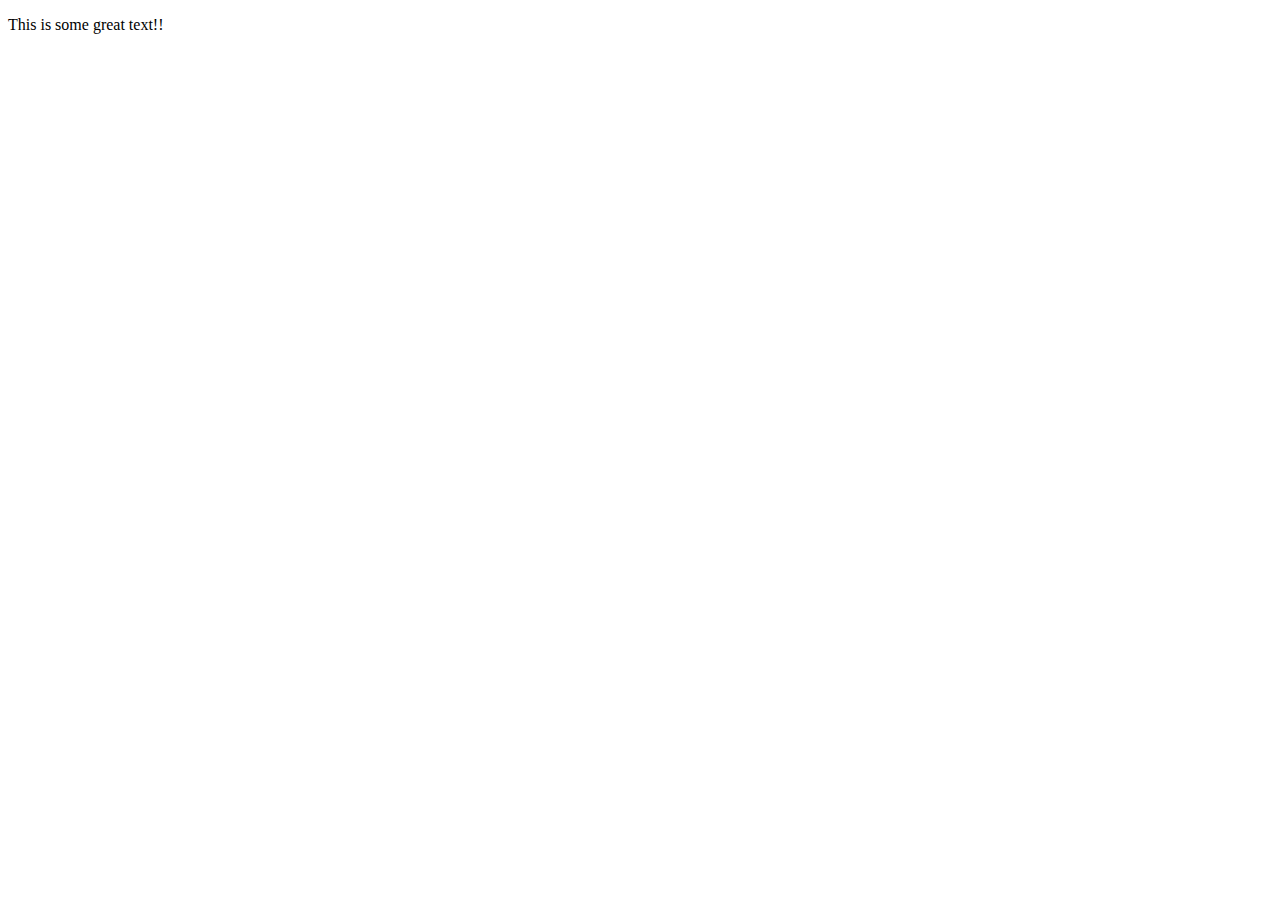
<file: ajax.html>
<!DOCTYPE html>
<html>
    <head>
        <title>AJAX</title>
        <link href="style.css" rel="stylesheet" type="text/css">
        <script src="https://ajax.googleapis.com/ajax/libs/jquery/3.2.1/jquery.min.js"></script>
        <style>
            
        
        
        </style>
        
    </head>

    <body>
        
        <p class="text"></p>
        
    
    
    <script type="text/javascript">
        
        $.ajax("info.txt").done(function(data) {
            
            $("p").html(data);
            
        }).fail(function() {
            alert("could not get data");
            
        });        
        
        
        
        
        
        
//       $("#toggle").click(function() {
//           
//           if($("#text").css("display") == "none") {
//               
//               $("#text").fadeIn();
//               
//           } else {
//               
//               $("#text").fadeOut();
//               
//           }
//           
//       });
            
        
        
        
    </script>
    
    </body>


</html>
</file>
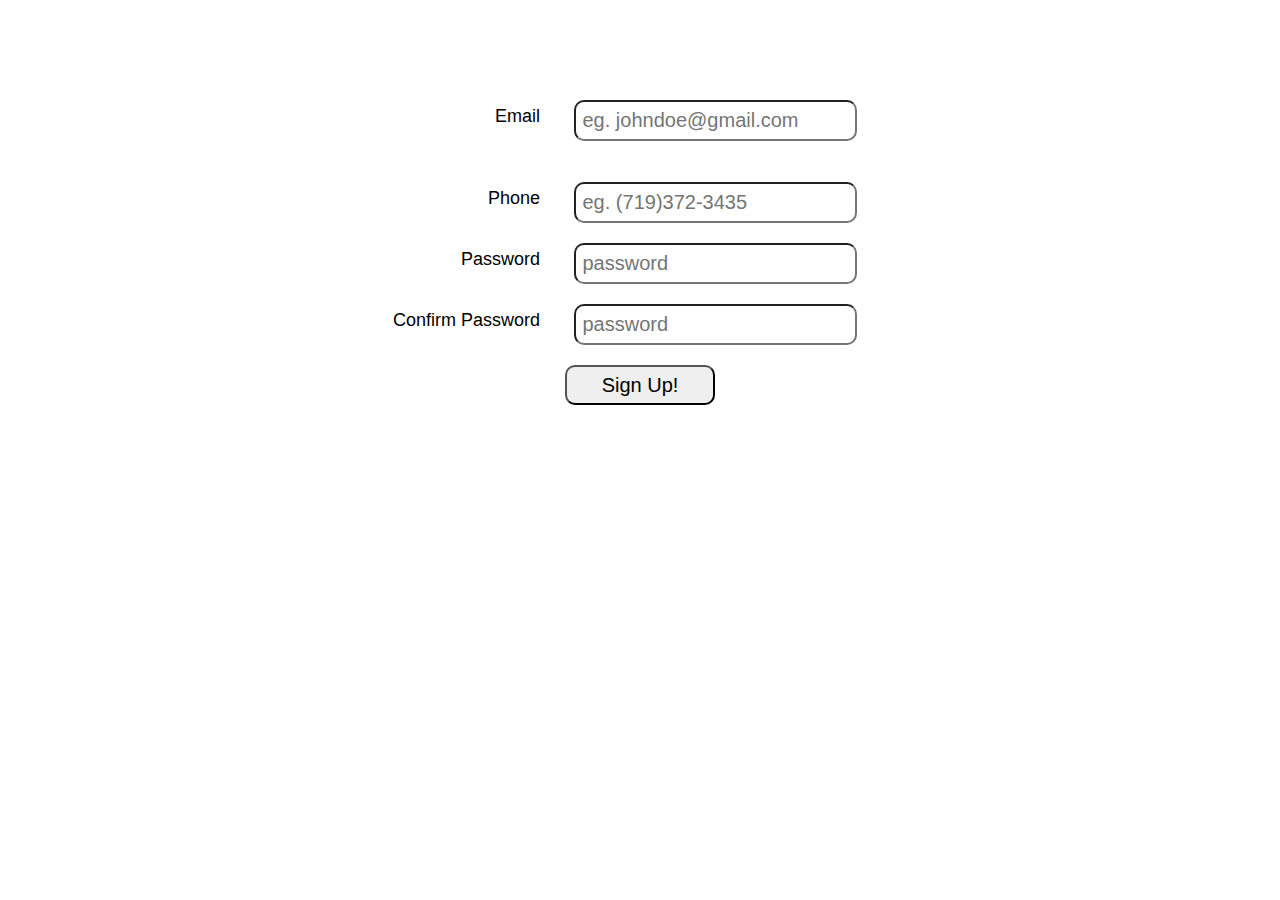
<file: formValidation.html>
<!DOCTYPE html>
<html>
    <head>
        <title>Form Validation</title>
        <script src="https://ajax.googleapis.com/ajax/libs/jquery/3.2.1/jquery.min.js"></script>
        
        <style>
            body {
                font-family: helvetica, sans-serif;
                font-size: 18px;
            }

            input {
                
                font-size: 20px;
                top: 60px;
                padding: 7px;
                border-radius: 10px;
                margin-bottom: 20px;
                
            }
            
            label {
                position: relative;
                top:6px;
                width: 150px;                
                float: left;
                text-align: right;
                
            }
           
            
            #button {
                width: 150px;
                height: 40px;
                
            }
            
            .container {
                width: 500px;
                margin: 0 auto;
                text-align: center;
                margin-top: 100px;
            }
            
            #messageBox {
                color: red;
                text-align: left;
            }
            
            #successBox {
                color: red;
                text-align: left;
                display: none;
            }
            
            
            
        </style>
    </head>
    
    <body>
        
    <div class="container">    
        
          <div class="form-element">
            <label for="email">Email</label>
            <input id="email" type="text" placeholder="eg. johndoe@gmail.com">
          </div>  
            <br>
           
        
        <div class="form-element">   
            <label for="phone">Phone</label>
            <input type="text" id="phone" placeholder="eg. (719)372-3435">
            
            <br>
         
        </div>   
        
        <div class="form-element">   
            <label for="password">Password</label>
            <input type="password" id="password" placeholder="password">
            
            <br>
         
        </div>
        
        <div class="form-element">   
            <label for="passwordConfirm">Confirm Password</label>
            <input type="password" id="passwordConfirm" placeholder="password">
            
            <br>
         
        </div>  
        
        <div class="form-element">
            <input type="submit" id="button" value="Sign Up!">
        </div>
       
        
        <div id="messageBox"></div>
        <div id="successBox">You did it!</div>
        
    </div>
    
    
        <script>
            
            function isEmail(email) {
                
              var regex = /^([a-zA-Z0-9_.+-])+\@(([a-zA-Z0-9-])+\.)+([a-zA-Z0-9]{2,4})+$/;
                
              return regex.test(email);
            }
        
            $("#button").click(function() {
                
                var errorMessage = "";
                var fieldMissing = "";
                
                if ($("#emial").val() == "") {
                    
                    fieldMissing += "<br>Email";
                    
                } 
                
                if ($("#phone").val() == "") {
                    
                    fieldMissing += "<br>Phone";
                    
                }
                
                if ($("#password").val() == "") {
                    
                    fieldMissing += "<br>Password";
                    
                }
                
                if ($("#passwordConfirm").val() == "") {
                    
                    fieldMissing += "<br>Confirm Password";
                    
                }
                
                if (fieldMissing != "") {
                    
                    errorMessage += "<p>The following field(s) are missing:" + fieldMissing;
                    
                }
                
                if(isEmail($("#email").val()) == false) {
                    
                    errorMessage += "<p>your email address is not valid</p>";
                    
                }
                
                if($.isNumeric($("#phone").val())== false) {
                    errorMessage += "<p>Your number is not numeric</p>"
                }
                
                if ($("#password").val() != $("#passwordConfirm").val()) {
                    
                    errorMessage += "<p>Password doesn't match</p>"
                    
                }
                
                if(errorMessage != "") {
                    
                    $("#messageBox").html(errorMessage);
                
                }else {
                    
                    $("#successBox").show();
                    $("#messageBox").hide();
                }
            });
        
        </script>
        
    </body>


</html>
</file>
<file: style.css>
#circle {
    height: 150px;
    width: 150px;
    border-radius: 50%;
    background: green;
    margin: 10px;
}

.square {
    height: 150px;
    width: 150px;
    background: red;
    margin: 10px;
}
</file>
